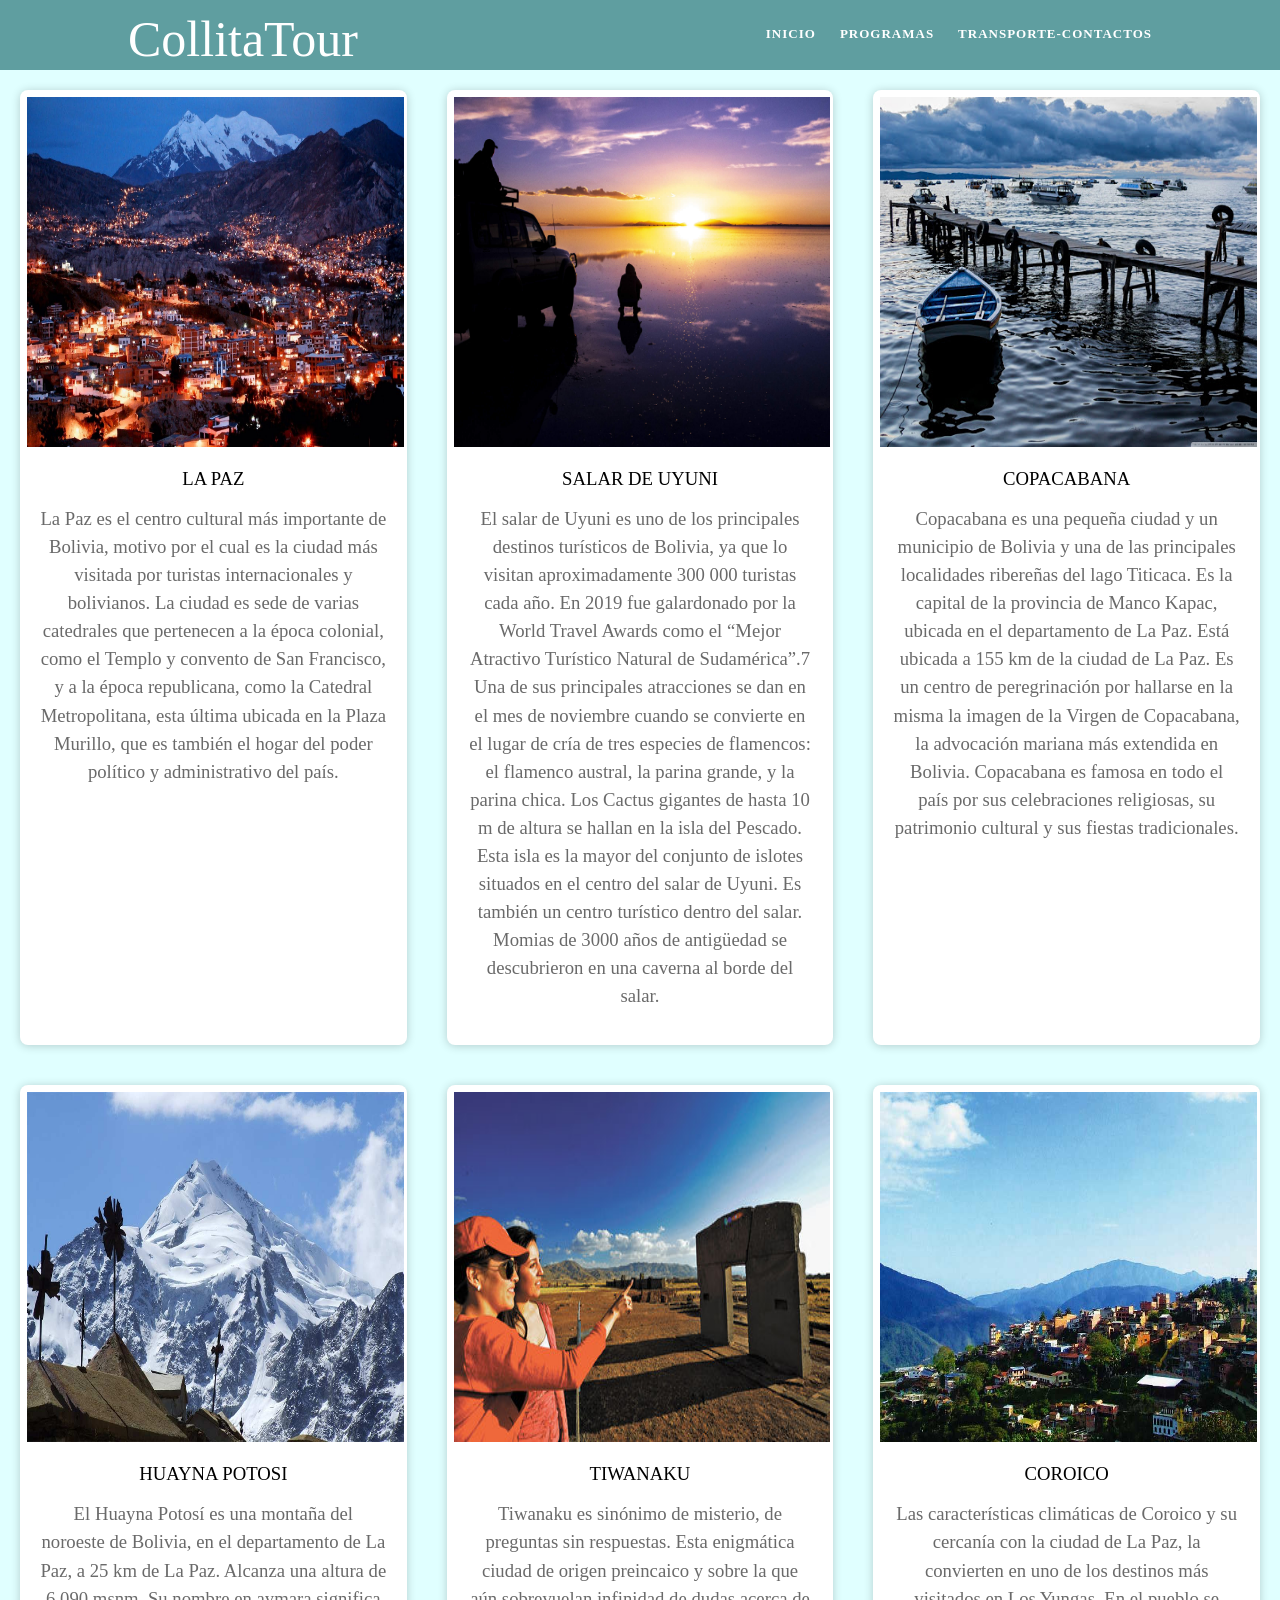
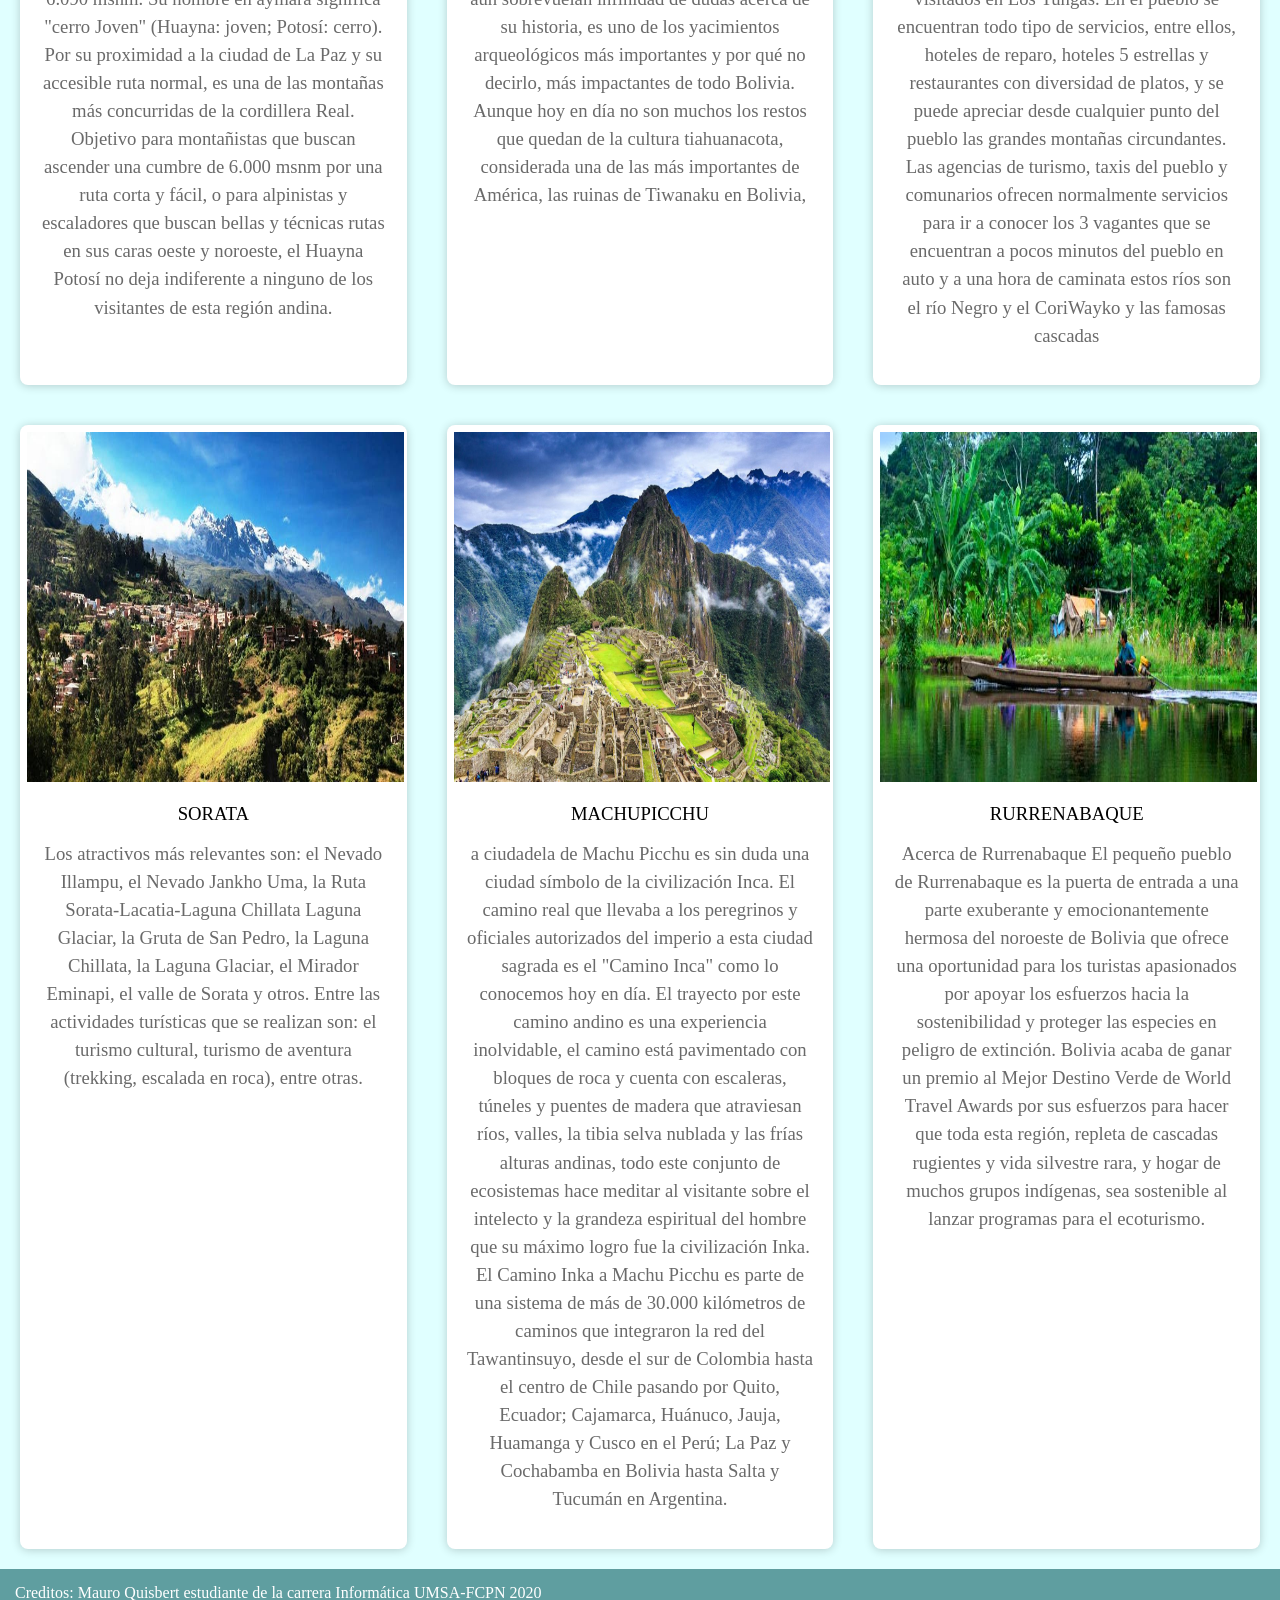
<file: Idustria de turismo/index.html>
<!DOCTYPE html>
<html>
<head>
<meta charset="UTF-8"/>
<meta name="viewport" content="width=device-width, initial-scale=1.0"/>
<link rel="stylesheet" type="text/css" href="css/es1.css"/>
<title>CollitaTour</title>
</head>
<body>
<header >
	<div class="menu">
		<div class="logo">		
			<p><a href="index.html">CollitaTour</a></p>
		</div>
		<nav>
			<ul>
				<li><a href="index.html">inicio</a></li>
				<li><a href="ser.html">programas</a></li>
				<li><a href="tra.html">transporte-contactos</a></li>
			</ul>
		</nav>
	</div>
</header>
<section>
	<div class="cont1">
		<div class="card">
			<figure>
				<img src="index/img/lapaz.jpg">
			</figure>
			<div class="contenido">
				<h3>LA PAZ<h3>
				<p>La Paz es el centro cultural más importante de Bolivia, motivo por el cual es la ciudad más visitada por turistas internacionales y bolivianos. La ciudad es sede de varias catedrales que pertenecen a la época colonial, como el Templo y convento de San Francisco, y a la época republicana, como la Catedral Metropolitana, esta última ubicada en la Plaza Murillo, que es también el hogar del poder político y administrativo del país.</p>
			</div>
		</div>
		<div class="card">
			<figure>
				<img src="index/img/uyuni.jpg">
			</figure>
			<div class="contenido">
				<h3>SALAR DE UYUNI<h3>
				<p>El salar de Uyuni es uno de los principales destinos turísticos de Bolivia, ya que lo visitan aproximadamente 300 000 turistas cada año. En 2019 fue galardonado por la World Travel Awards como el “Mejor Atractivo Turístico Natural de Sudamérica”.7​ Una de sus principales atracciones se dan en el mes de noviembre cuando se convierte en el lugar de cría de tres especies de flamencos: el flamenco austral, la parina grande, y la parina chica. Los Cactus gigantes de hasta 10 m de altura se hallan en la isla del Pescado. Esta isla es la mayor del conjunto de islotes situados en el centro del salar de Uyuni. Es también un centro turístico dentro del salar. Momias de 3000 años de antigüedad se descubrieron en una caverna al borde del salar.</p>
			</div>
		</div>
		<div class="card">
			<figure>
				<img src="index/img/copa.jpg">
			</figure>
			<div class="contenido">
				<h3>COPACABANA<h3>
				<p>Copacabana es una pequeña ciudad y un municipio de Bolivia y una de las principales localidades ribereñas del lago Titicaca. Es la capital de la provincia de Manco Kapac, ubicada en el departamento de La Paz. Está ubicada a 155 km de la ciudad de La Paz. Es un centro de peregrinación por hallarse en la misma la imagen de la Virgen de Copacabana, la advocación mariana más extendida en Bolivia. Copacabana es famosa en todo el país por sus celebraciones religiosas, su patrimonio cultural y sus fiestas tradicionales.</p>
			</div>
		</div>
	</div>
<div class="cont2">
		<div class="card">
			<figure>
				<img src="index/img/huay.jpg">
			</figure>
			<div class="contenido">
				<h3>HUAYNA POTOSI<h3>
				<p>El Huayna Potosí es una montaña del noroeste de Bolivia, en el departamento de La Paz, a 25 km de La Paz. Alcanza una altura de 6.090 msnm. Su nombre en aymara significa "cerro Joven" (Huayna: joven; Potosí: cerro). Por su proximidad a la ciudad de La Paz y su accesible ruta normal, es una de las montañas más concurridas de la cordillera Real. Objetivo para montañistas que buscan ascender una cumbre de 6.000 msnm por una ruta corta y fácil, o para alpinistas y escaladores que buscan bellas y técnicas rutas en sus caras oeste y noroeste, el Huayna Potosí no deja indiferente a ninguno de los visitantes de esta región andina.</p>
			</div>
		</div>
		<div class="card">
			<figure>
				<img src="index/img/tiwa.jpg">
			</figure>
			<div class="contenido">
				<h3>TIWANAKU<h3>
				<p>Tiwanaku es sinónimo de misterio, de preguntas sin respuestas. Esta enigmática ciudad de origen preincaico y sobre la que aún sobrevuelan infinidad de dudas acerca de su historia, es uno de los yacimientos arqueológicos más importantes y por qué no decirlo, más impactantes de todo Bolivia.
					Aunque hoy en día no son muchos los restos que quedan de la cultura tiahuanacota, considerada una de las más importantes de América, las ruinas de Tiwanaku en Bolivia,</p>
			</div>
		</div>
		<div class="card">
			<figure>
				<img src="index/img/coro.jpg">
			</figure>
			<div class="contenido">
				<h3>COROICO<h3>
				<p>Las características climáticas de Coroico y su cercanía con la ciudad de La Paz, la convierten en uno de los destinos más visitados en Los Yungas. En el pueblo se encuentran todo tipo de servicios, entre ellos, hoteles de reparo, hoteles 5 estrellas y restaurantes con diversidad de platos, y se puede apreciar desde cualquier punto del pueblo las grandes montañas circundantes. Las agencias de turismo, taxis del pueblo y comunarios ofrecen normalmente servicios para ir a conocer los 3 vagantes que se encuentran a pocos minutos del pueblo en auto y a una hora de caminata estos ríos son el río Negro y el CoriWayko y las famosas cascadas</p>
			</div>
		</div>
</div>
<div class="cont3">
		<div class="card">
			<figure>
				<img src="index/img/sora.jpg">
			</figure>
			<div class="contenido">
				<h3>SORATA<h3>
				<p>Los atractivos más relevantes  son: el Nevado Illampu, el Nevado Jankho Uma, la Ruta Sorata-Lacatia-Laguna Chillata Laguna Glaciar, la Gruta de San Pedro, la Laguna Chillata, la Laguna Glaciar, el Mirador Eminapi, el valle de Sorata y otros. Entre las actividades turísticas que se realizan son: el turismo cultural, turismo de aventura (trekking, escalada en roca), entre otras. </p>
			</div>
		</div>
		<div class="card">
			<figure>
				<img src="index/img/machu.jpg">
			</figure>
			<div class="contenido">
				<h3>MACHUPICCHU<h3>
				<p>a ciudadela de Machu Picchu es sin duda una ciudad símbolo de la civilización Inca. El camino real que llevaba a los peregrinos y oficiales autorizados del imperio a esta ciudad sagrada es el "Camino Inca" como lo conocemos hoy en día.
El trayecto por este camino andino es una experiencia inolvidable, el camino está pavimentado con bloques de roca y cuenta con escaleras, túneles y puentes de madera que atraviesan ríos, valles, la tibia selva nublada y las frías alturas andinas, todo este conjunto de ecosistemas hace meditar al visitante sobre el intelecto y la grandeza espiritual del hombre que su máximo logro fue la civilización Inka.
El Camino Inka a Machu Picchu es parte de una sistema de más de 30.000 kilómetros de caminos que integraron la red del Tawantinsuyo, desde el sur de Colombia hasta el centro de Chile pasando por Quito, Ecuador; Cajamarca, Huánuco, Jauja, Huamanga y Cusco en el Perú; La Paz y Cochabamba en Bolivia hasta Salta y Tucumán en Argentina.</p>
			</div>
		</div>
		<div class="card">
			<figure>
				<img src="index/img/rurre.jpg">
			</figure>
			<div class="contenido">
				<h3>RURRENABAQUE<h3>
				<p>Acerca de Rurrenabaque
El pequeño pueblo de Rurrenabaque es la puerta de entrada a una parte exuberante y emocionantemente hermosa del noroeste de Bolivia que ofrece una oportunidad para los turistas apasionados por apoyar los esfuerzos hacia la sostenibilidad y proteger las especies en peligro de extinción.

Bolivia acaba de ganar un premio al Mejor Destino Verde de World Travel Awards por sus esfuerzos para hacer que toda esta región, repleta de cascadas rugientes y vida silvestre rara, y hogar de muchos grupos indígenas, sea sostenible al lanzar programas para el ecoturismo.</p>
			</div>
		</div>
</div>
</section>
<footer>
	<div class="pie">
		<p>Creditos: Mauro Quisbert estudiante de la carrera Informática UMSA-FCPN 2020</p>
	</div>
</footer>
</body>
</html>
</file>
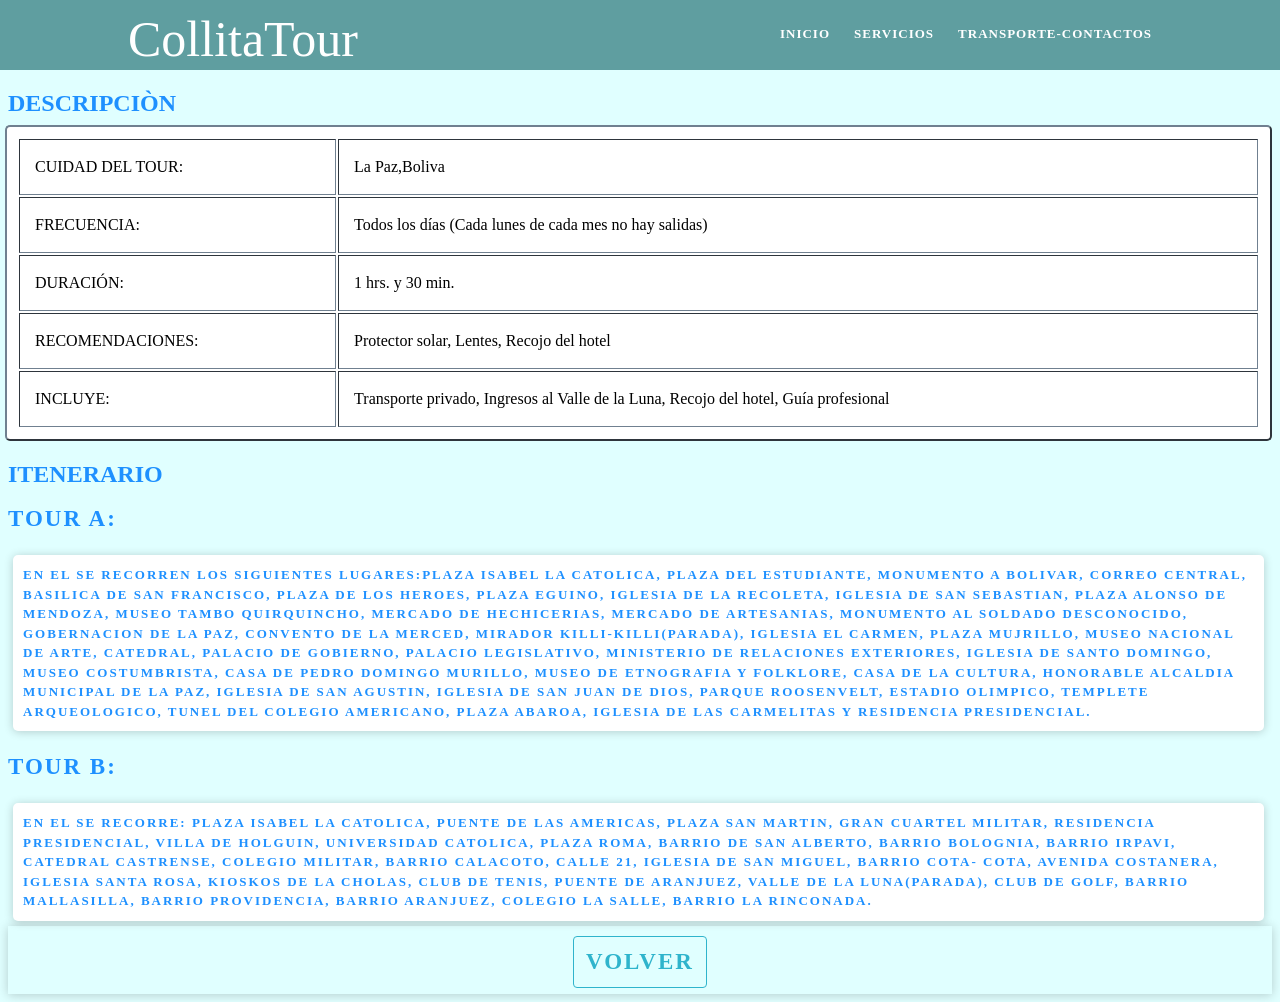
<file: Idustria de turismo/d1.html>
<!DOCTYPE html>
<html>
<head>
<meta charset="UTF-8"/>
<meta name="viewport" content="width=device-width, initial-scale=1.0"/>
<link rel="stylesheet" type="text/css" href="css/es4.css"/>
</head>
<body>
<header >
	<div class="menu">
		<div class="logo">		
			<p><a href="index.html">CollitaTour</a></p>
		</div>
		<nav>
			<ul>
				<li><a href="index.html">inicio</a></li>
				<li><a href="ser.html">servicios</a></li>
				<li><a href="tra.html">transporte-contactos</a></li>
			</ul>
		</nav>
	</div>
</header>
<section>
<div>
<h1>DESCRIPCIÒN</h1>
<table border="2px">
<tr>
<td>CUIDAD DEL TOUR: </td><td> La Paz,Boliva</td></tr>
<tr><td>FRECUENCIA: </td><td> Todos los días (Cada lunes de cada mes no hay salidas)</td></tr>
<tr><td>DURACIÓN: </td><td> 1 hrs. y 30 min.</td></tr>
<tr><td>RECOMENDACIONES: </td><td> Protector solar, Lentes, Recojo del hotel</td></tr>
<tr><td>INCLUYE: </td><td> Transporte privado, Ingresos al Valle de la Luna, Recojo del hotel, Guía profesional</td></tr>
</table>
<h1>ITENERARIO</h1>
<h3>Tour A:<h3>
<p>En el se recorren los siguientes lugares:Plaza Isabel la Catolica, plaza del Estudiante, monumento a Bolivar, correo Central, Basilica de San Francisco, plaza de los Heroes, plaza Eguino, iglesia de la Recoleta, iglesia de San Sebastian, plaza Alonso de Mendoza, museo Tambo Quirquincho, mercado de Hechicerias, mercado de Artesanias, monumento al Soldado Desconocido, Gobernacion de La Paz, convento de La Merced, mirador Killi-Killi(parada), iglesia El Carmen, Plaza Mujrillo, museo Nacional de Arte, Catedral, Palacio de Gobierno, Palacio Legislativo, Ministerio de Relaciones Exteriores, iglesia de Santo Domingo, museo Costumbrista, Casa de Pedro Domingo Murillo, museo de Etnografia y Folklore, Casa de la Cultura, Honorable Alcaldia Municipal de La Paz, iglesia de San Agustin, iglesia de San Juan de Dios, parque Roosenvelt, Estadio Olimpico, Templete Arqueologico, tunel del Colegio Americano, plaza Abaroa, iglesia de las Carmelitas y Residencia Presidencial.</p>
<h3>Tour B:<h3>
<p>En el se recorre: plaza Isabel la Catolica, puente de las Americas, plaza San Martin, Gran Cuartel Militar, Residencia Presidencial, Villa de Holguin, Universidad Catolica, plaza Roma, barrio de San Alberto, barrio Bolognia, barrio Irpavi, Catedral Castrense, Colegio Militar, barrio Calacoto, calle 21, iglesia de San Miguel, barrio Cota- Cota, avenida Costanera, iglesia Santa Rosa, kioskos de la Cholas, club de Tenis, puente de Aranjuez, valle de la Luna(parada), club de Golf, barrio Mallasilla, barrio Providencia, barrio Aranjuez, colegio La Salle, barrio la Rinconada.</p>
<div class="cax">
<a href="ser.html">volver</a>
</div>
</section>
<body>
</html>
</file>
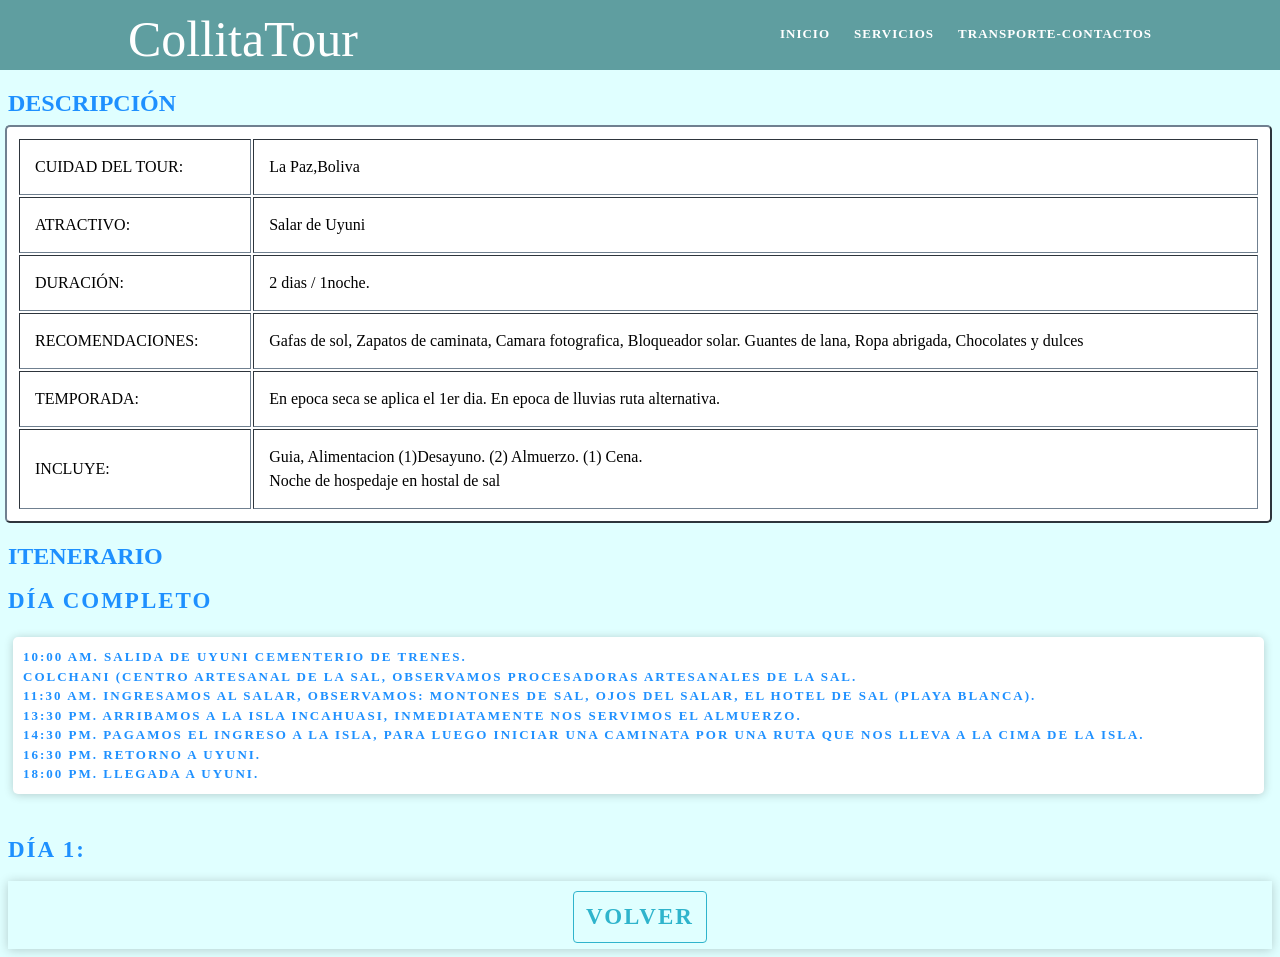
<file: Idustria de turismo/d2.html>
<!DOCTYPE html>
<html>
<head>
<meta charset="UTF-8"/>
<meta name="viewport" content="width=device-width, initial-scale=1.0"/>
<link rel="stylesheet" type="text/css" href="css/es4.css"/>
</head>
<body>
<header >
	<div class="menu">
		<div class="logo">		
			<p><a href="index.html">CollitaTour</a></p>
		</div>
		<nav>
			<ul>
				<li><a href="index.html">inicio</a></li>
				<li><a href="ser.html">servicios</a></li>
				<li><a href="tra.html">transporte-contactos</a></li>
			</ul>
		</nav>
	</div>
</header>
<section>
<div>
<h1>DESCRIPCIÓN</h1>
<table border="2px">
<tr>
<td>CUIDAD DEL TOUR: </td><td> La Paz,Boliva</td></tr>
<tr><td>ATRACTIVO: </td><td> Salar de Uyuni</td></tr>
<tr><td>DURACIÓN: </td><td> 2 dias / 1noche.</td></tr>
<tr><td>RECOMENDACIONES: </td><td> Gafas de sol,
Zapatos de caminata,	Camara fotografica,	Bloqueador solar.
Guantes de lana,	Ropa abrigada,	Chocolates y dulces</td></tr>
<tr><td>TEMPORADA:</td><td>En epoca seca se aplica el 1er dia.
En epoca de lluvias ruta alternativa.</td></tr>
<tr><td>INCLUYE: </td><td>Guia, Alimentacion
(1)Desayuno.	(2) Almuerzo.	(1) Cena.<br>
Noche de hospedaje en hostal de sal</td></tr>
</table>
<h1>ITENERARIO</h1>
<h3>Día completo<h3>
<p>10:00 am. Salida de Uyuni
Cementerio de trenes.<br>
Colchani (centro artesanal de la sal, observamos procesadoras artesanales de la sal.<br>
11:30 am. Ingresamos al salar, observamos: montones de sal, ojos del salar, el hotel de sal (Playa Blanca).<br>
13:30 pm. Arribamos a la isla Incahuasi, inmediatamente nos servimos el almuerzo.<br>
14:30 pm. Pagamos el ingreso a la isla, para luego iniciar una caminata por una ruta que nos lleva a la cima de la isla.<br>
16:30 pm. Retorno a Uyuni.<br>
18:00 pm. Llegada a Uyuni.</p>
<h1></h1>
<h3>Día 1:<h3>
<div class="cax">
<a href="ser.html">volver</a>
</div>
</section>
<body>
</html>
</file>
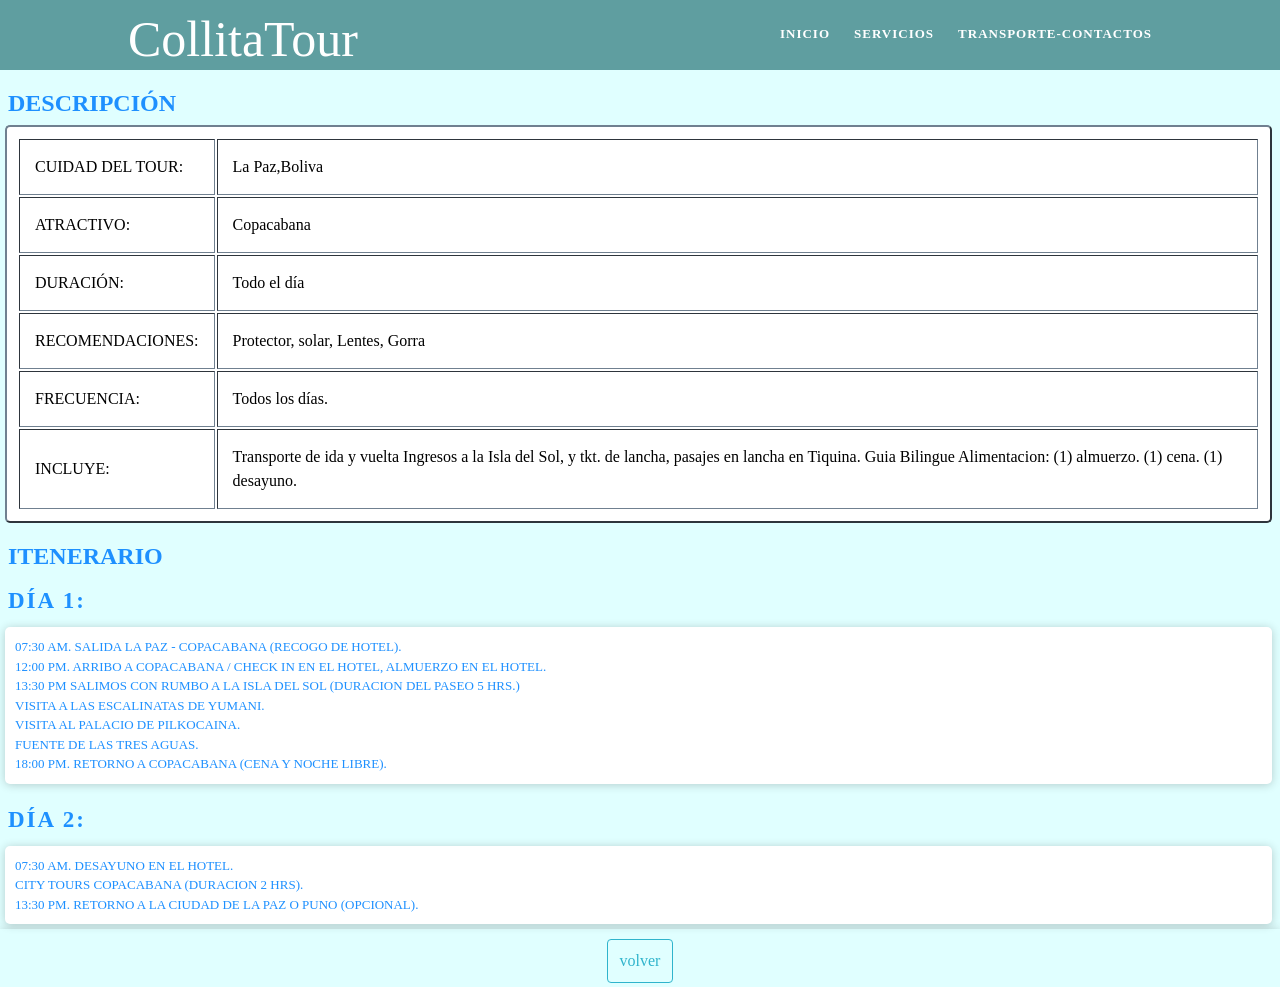
<file: Idustria de turismo/d3.html>
<!DOCTYPE html>
<html>
<head>
<meta charset="UTF-8"/>
<meta name="viewport" content="width=device-width, initial-scale=1.0"/>
<link rel="stylesheet" type="text/css" href="css/es4.css"/>
</head>
<body>
<header >
	<div class="menu">
		<div class="logo">		
			<p><a href="index.html">CollitaTour</a></p>
		</div>
		<nav>
			<ul>
				<li><a href="index.html">inicio</a></li>
				<li><a href="ser.html">servicios</a></li>
				<li><a href="tra.html">transporte-contactos</a></li>
			</ul>
		</nav>
	</div>
</header>
<section>
<div>
<h1>DESCRIPCIÓN</h1>
<table border="2px">
<tr>
<td>CUIDAD DEL TOUR: </td><td> La Paz,Boliva</td></tr>
<tr><td>ATRACTIVO: </td><td>Copacabana </td></tr>
<tr><td>DURACIÓN: </td><td> Todo el día</td></tr>
<tr><td>RECOMENDACIONES: </td><td>Protector, solar,	Lentes, Gorra </td></tr>
<tr><td>FRECUENCIA:</td><td>Todos los días.</td></tr>
<tr><td>INCLUYE: </td><td>
Transporte de ida y vuelta	Ingresos a la Isla del Sol, y tkt. de lancha, pasajes en lancha en Tiquina.
Guia Bilingue	Alimentacion: (1) almuerzo. (1) cena. (1) desayuno.</td></tr>
</table>
<h1>ITENERARIO</h1>
<h3>Día 1:</h3>
<p>07:30 am. Salida La Paz - Copacabana (recogo de hotel).<br>
12:00 pm. Arribo a Copacabana / check in en el hotel, almuerzo en el hotel.<br>
13:30 pm Salimos con rumbo a la Isla del Sol (duracion del paseo 5 hrs.)<br>
Visita a las escalinatas de Yumani.<br>
Visita al palacio de Pilkocaina.<br>
Fuente de las tres aguas.<br>
18:00 pm. Retorno a Copacabana (cena y noche libre).</p>
<h3>Día 2:</h3>
<p>07:30 am. Desayuno en el hotel.<br>
City Tours Copacabana (duracion 2 hrs).<br>
13:30 pm. Retorno a la ciudad de La Paz o Puno (opcional).</p>
<div class="cax">
<a href="ser.html">volver</a>
</div>
</section>
<body>
</html>
</file>
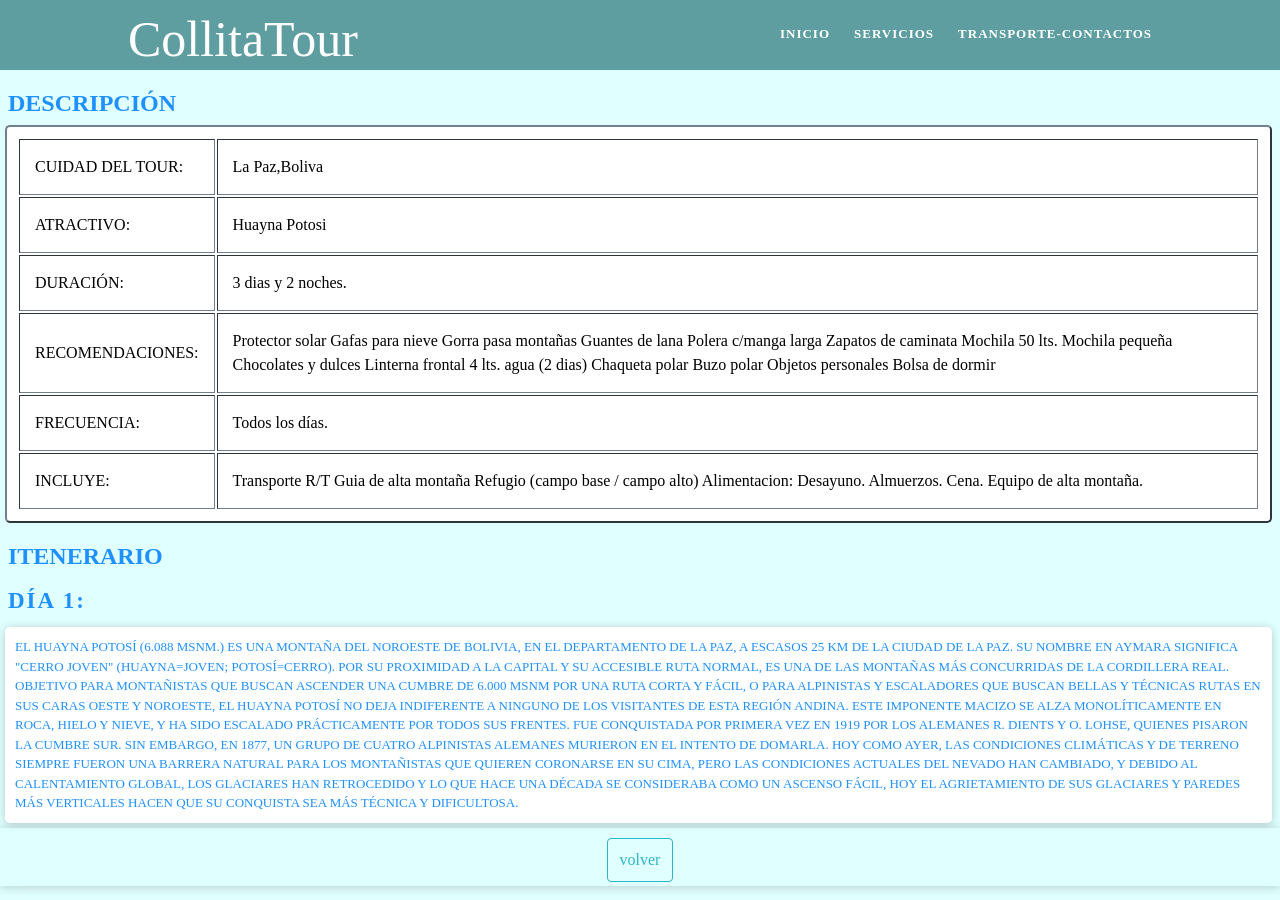
<file: Idustria de turismo/d4.html>
<!DOCTYPE html>
<html>
<head>
<meta charset="UTF-8"/>
<meta name="viewport" content="width=device-width, initial-scale=1.0"/>
<link rel="stylesheet" type="text/css" href="css/es4.css"/>
</head>
<body>
<header >
	<div class="menu">
		<div class="logo">		
			<p><a href="index.html">CollitaTour</a></p>
		</div>
		<nav>
			<ul>
				<li><a href="index.html">inicio</a></li>
				<li><a href="ser.html">servicios</a></li>
				<li><a href="tra.html">transporte-contactos</a></li>
			</ul>
		</nav>
	</div>
</header>
<section>
<div>
<h1>DESCRIPCIÓN</h1>
<table border="2px">
<tr>
<td>CUIDAD DEL TOUR: </td><td> La Paz,Boliva</td></tr>
<tr><td>ATRACTIVO: </td><td>Huayna Potosi </td></tr>
<tr><td>DURACIÓN: </td><td> 3 dias y 2 noches.</td></tr>
<tr><td>RECOMENDACIONES: </td><td>
Protector solar	Gafas para nieve	Gorra pasa montañas
Guantes de lana	Polera c/manga larga	Zapatos de caminata
Mochila 50 lts.	Mochila pequeña	Chocolates y dulces
Linterna frontal	4 lts. agua (2 dias)	Chaqueta polar
Buzo polar	Objetos personales	Bolsa de dormir</td></tr>
<tr><td>FRECUENCIA:</td><td>Todos los días.</td></tr>
<tr><td>INCLUYE: </td><td>Transporte R/T	Guia de alta montaña
Refugio (campo base / campo alto)	Alimentacion: Desayuno. Almuerzos. Cena.
Equipo de alta montaña.</td></tr>
</table>
<h1>ITENERARIO</h1>
<h3>Día 1:</h3>
<p>El Huayna Potosí (6.088 msnm.) es una montaña del noroeste de Bolivia, en el departamento de La Paz, a escasos 25 km de la ciudad de La Paz.

Su nombre en aymara significa "cerro Joven" (huayna=joven; potosí=cerro). Por su proximidad a la capital y su accesible ruta normal, es una de las Montañas más concurridas de la cordillera Real. Objetivo para montañistas que buscan ascender una cumbre de 6.000 msnm por una ruta corta y fácil, o para alpinistas y escaladores que buscan bellas y técnicas rutas en sus caras oeste y noroeste, el Huayna Potosí no deja indiferente a ninguno de los visitantes de esta región andina.

Este imponente macizo se alza monolíticamente en roca, hielo y nieve, y ha sido escalado prácticamente por todos sus frentes. Fue conquistada por primera vez en 1919 por los alemanes R. Dients y O. Lohse, quienes pisaron la cumbre Sur. Sin embargo, en 1877, un grupo de cuatro alpinistas alemanes murieron en el intento de domarla. Hoy como ayer, las condiciones climáticas y de terreno siempre fueron una barrera natural para los montañistas que quieren coronarse en su cima, pero las condiciones actuales del nevado han cambiado, y debido al calentamiento global, los glaciares han retrocedido y lo que hace una década se consideraba como un ascenso fácil, hoy el agrietamiento de sus glaciares y paredes más verticales hacen que su conquista sea más técnica y dificultosa.</p>
<div class="cax">
<a href="ser.html">volver</a>
</div>
</section>
<body>
</html>
</file>
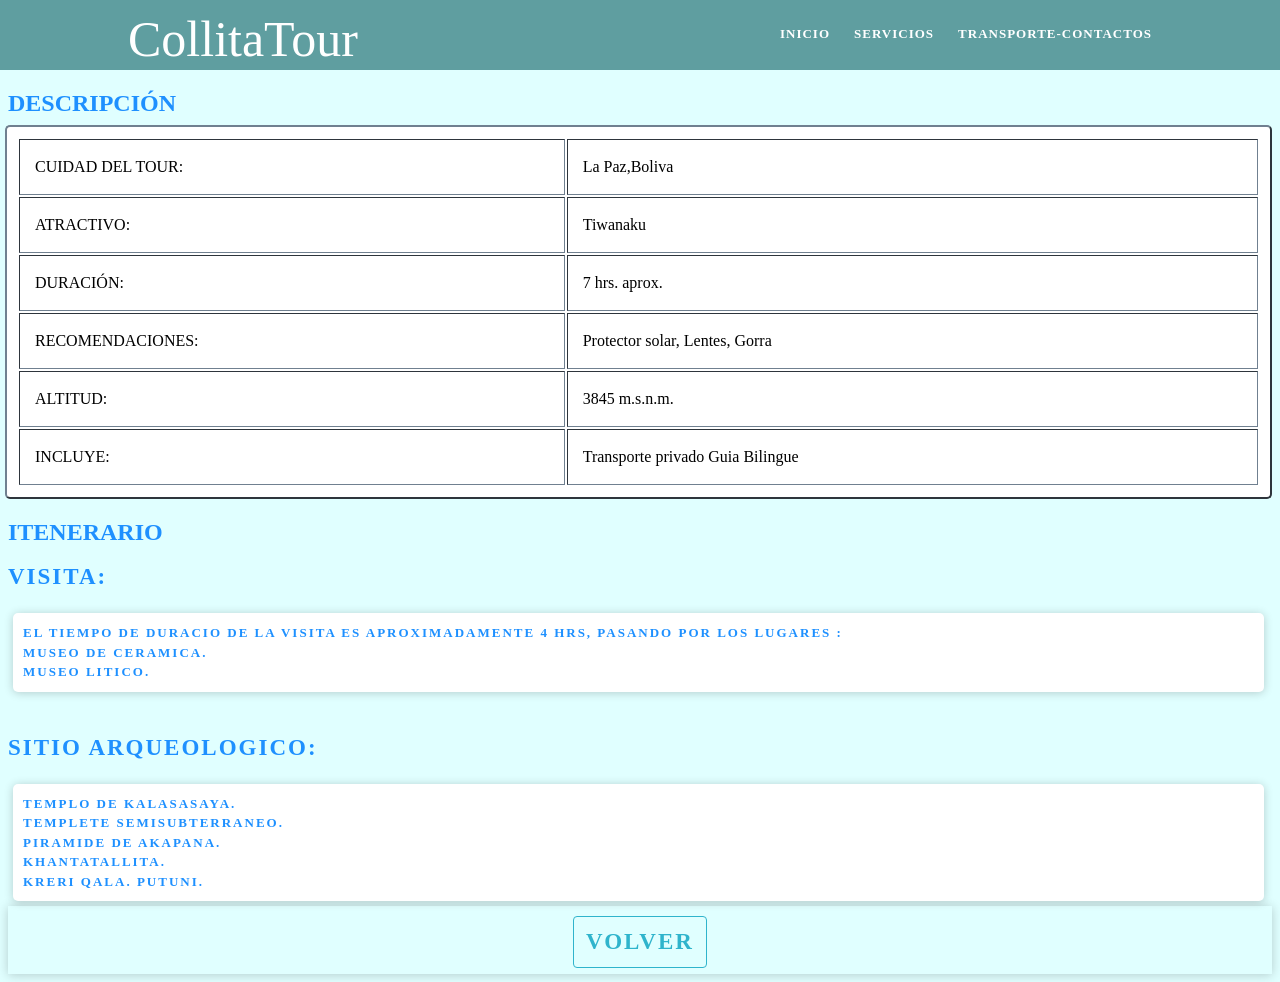
<file: Idustria de turismo/d5.html>
<!DOCTYPE html>
<html>
<head>
<meta charset="UTF-8"/>
<meta name="viewport" content="width=device-width, initial-scale=1.0"/>
<link rel="stylesheet" type="text/css" href="css/es4.css"/>
</head>
<body>
<header >
	<div class="menu">
		<div class="logo">		
			<p><a href="index.html">CollitaTour</a></p>
		</div>
		<nav>
			<ul>
				<li><a href="index.html">inicio</a></li>
				<li><a href="ser.html">servicios</a></li>
				<li><a href="tra.html">transporte-contactos</a></li>
			</ul>
		</nav>
	</div>
</header>
<section>
<div>
<h1>DESCRIPCIÓN</h1>
<table border="2px">
<tr>
<td>CUIDAD DEL TOUR: </td><td> La Paz,Boliva</td></tr>
<tr><td>ATRACTIVO: </td><td> Tiwanaku</td></tr>
<tr><td>DURACIÓN: </td><td> 7 hrs. aprox.</td></tr>
<tr><td>RECOMENDACIONES: </td><td> Protector solar,	Lentes, Gorra</td></tr>
<tr><td>ALTITUD:</td><td>3845 m.s.n.m.</td></tr>
<tr><td>INCLUYE: </td><td>Transporte privado
Guia Bilingue</td></tr>
</table>
<h1>ITENERARIO</h1>
<h3>Visita:<h3>
<p>El tiempo de duracio de la visita es aproximadamente 4 hrs, pasando por los lugares :<br>
Museo de Ceramica.<br>
Museo Litico.</p>
<h1></h1>
<h3>Sitio arqueologico:<h3>
<p> Templo de Kalasasaya.<br>
Templete Semisubterraneo.<br>
Piramide de Akapana.<br>
Khantatallita.<br>
Kreri Qala.
Putuni.</p>
<div class="cax">
<a href="ser.html">volver</a>
</div>
</section>
<body>
</html>
</file>
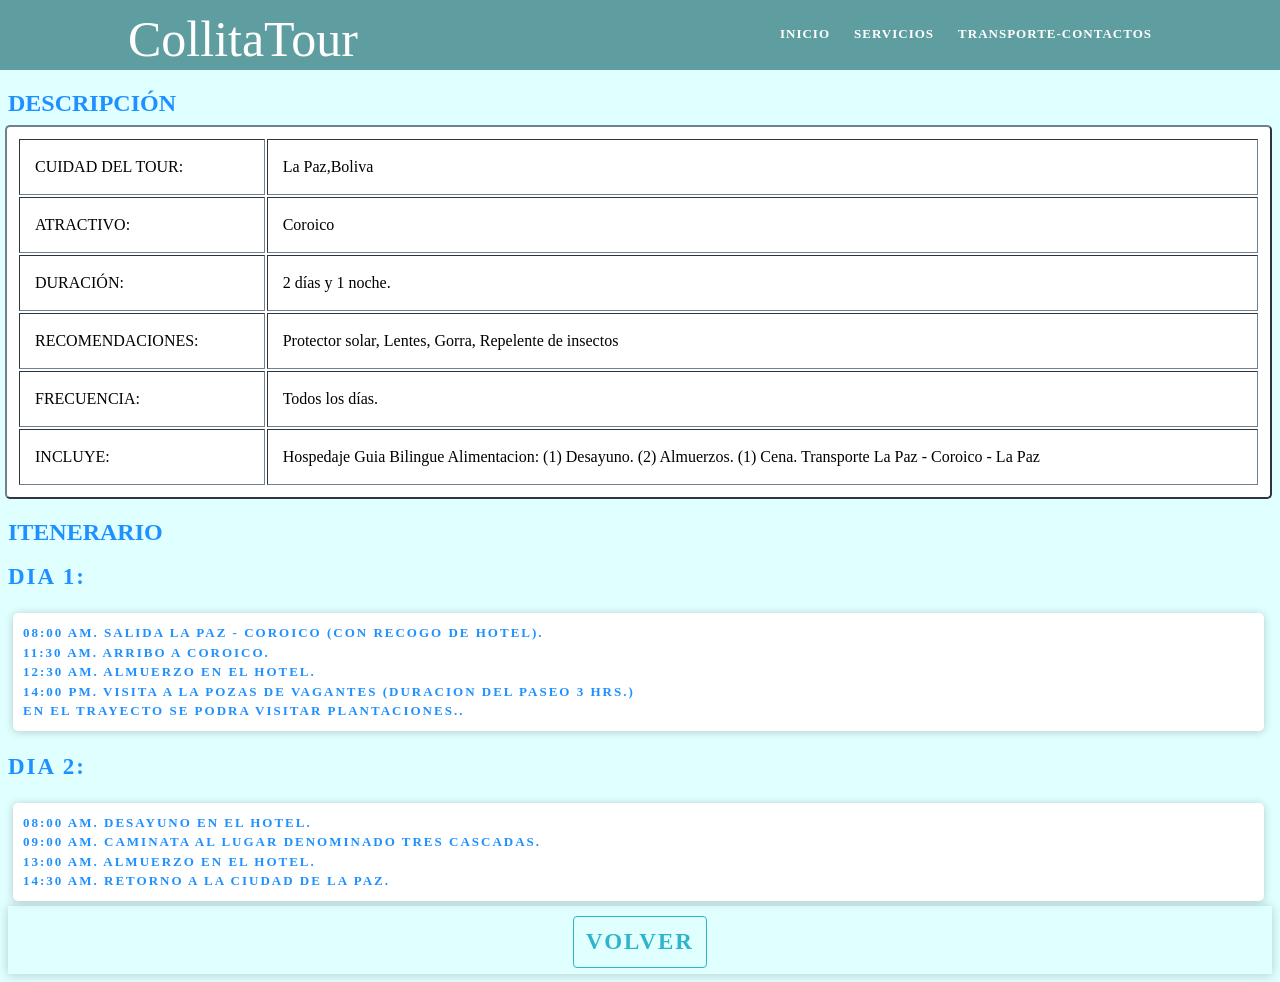
<file: Idustria de turismo/d6.html>
<!DOCTYPE html>
<html>
<head>
<meta charset="UTF-8"/>
<meta name="viewport" content="width=device-width, initial-scale=1.0"/>
<link rel="stylesheet" type="text/css" href="css/es4.css"/>
</head>
<body>
<header >
	<div class="menu">
		<div class="logo">		
			<p><a href="index.html">CollitaTour</a></p>
		</div>
		<nav>
			<ul>
				<li><a href="index.html">inicio</a></li>
				<li><a href="ser.html">servicios</a></li>
				<li><a href="tra.html">transporte-contactos</a></li>
			</ul>
		</nav>
	</div>
</header>
<section>
<div>
<h1>DESCRIPCIÓN</h1>
<table border="2px">
<tr>
<td>CUIDAD DEL TOUR: </td><td> La Paz,Boliva</td></tr>
<tr><td>ATRACTIVO: </td><td> Coroico</td></tr>
<tr><td>DURACIÓN: </td><td> 2 días y 1 noche.</td></tr>
<tr><td>RECOMENDACIONES: </td><td> Protector solar,	Lentes, Gorra,	Repelente de insectos</td></tr>
<tr><td>FRECUENCIA:</td><td>Todos los días.</td></tr>
<tr><td>INCLUYE: </td><td>Hospedaje	Guia Bilingue
Alimentacion: (1) Desayuno. (2) Almuerzos. (1) Cena.	Transporte La Paz - Coroico - La Paz</td></tr>
</table>
<h1>ITENERARIO</h1>
<h3>DIA 1:<h3>
<p>08:00 am. Salida La Paz - Coroico (con recogo de hotel).<br>
11:30 am. arribo a Coroico.<br>
12:30 am. almuerzo en el hotel.<br>
14:00 pm. Visita a la pozas de Vagantes (duracion del paseo 3 hrs.)<br>
En el trayecto se podra visitar plantaciones..</p>
<h3>DIA 2:<h3>
<p>08:00 am. Desayuno en el hotel.<br>
09:00 am. Caminata al lugar denominado tres cascadas.<br>
13:00 am. Almuerzo en el hotel.<br>
14:30 am. retorno a la ciudad de La Paz. </p>
<div class="cax">
<a href="ser.html">volver</a>
</div>
</section>
<body>
</html>
</file>
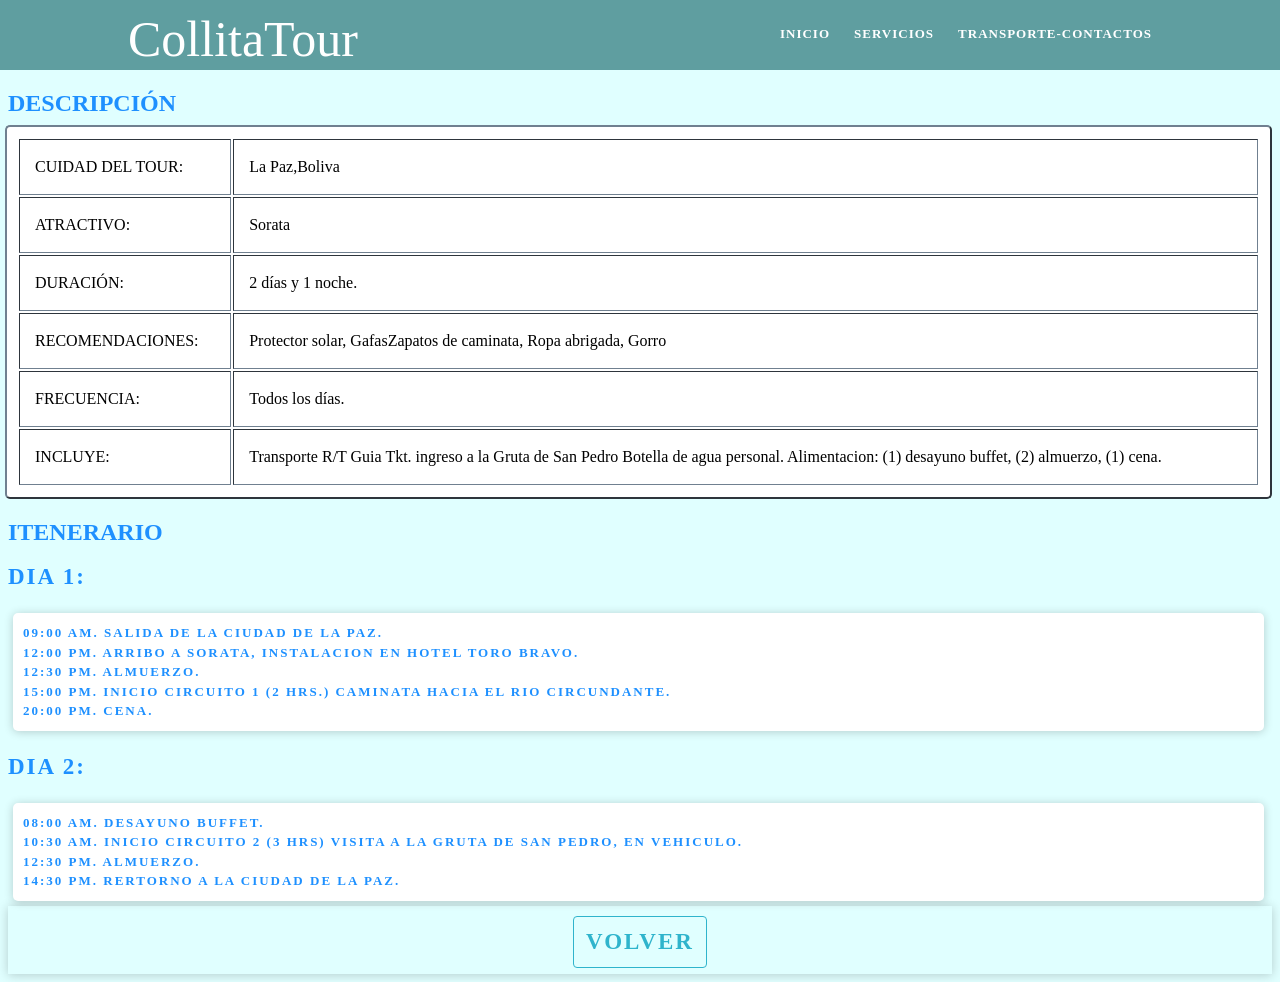
<file: Idustria de turismo/d7.html>
<!DOCTYPE html>
<html>
<head>
<meta charset="UTF-8"/>
<meta name="viewport" content="width=device-width, initial-scale=1.0"/>
<link rel="stylesheet" type="text/css" href="css/es4.css"/>
</head>
<body>
<header >
	<div class="menu">
		<div class="logo">		
			<p><a href="index.html">CollitaTour</a></p>
		</div>
		<nav>
			<ul>
				<li><a href="index.html">inicio</a></li>
				<li><a href="ser.html">servicios</a></li>
				<li><a href="tra.html">transporte-contactos</a></li>
			</ul>
		</nav>
	</div>
</header>
<section>
<div>
<h1>DESCRIPCIÓN</h1>
<table border="2px">
<tr>
<td>CUIDAD DEL TOUR: </td><td> La Paz,Boliva</td></tr>
<tr><td>ATRACTIVO: </td><td> Sorata</td></tr>
<tr><td>DURACIÓN: </td><td> 2 días y 1 noche.</td></tr>
<tr><td>RECOMENDACIONES: </td><td>Protector solar,	GafasZapatos de caminata,	Ropa abrigada, Gorro</td></tr>
<tr><td>FRECUENCIA:</td><td>Todos los días.</td></tr>
<tr><td>INCLUYE: </td><td>Transporte R/T	Guia
Tkt. ingreso a la Gruta de San Pedro	Botella de agua personal.
Alimentacion: (1) desayuno buffet, (2) almuerzo, (1) cena.</td></tr>
</table>
<h1>ITENERARIO</h1>
<h3>DIA 1:<h3>
<p>09:00 am. Salida de la ciudad de La Paz.<br>
12:00 pm. Arribo a Sorata, instalacion en hotel Toro Bravo.<br>
12:30 pm. Almuerzo.<br>
15:00 pm. Inicio circuito 1 (2 hrs.) Caminata hacia el rio circundante.<br>
20:00 pm. Cena.</p>
<h3>DIA 2:<h3>
<p>08:00 am. Desayuno buffet.<br>
10:30 am. Inicio circuito 2 (3 hrs) visita a la gruta de San Pedro, en vehiculo.<br>
12:30 pm. Almuerzo.<br>
14:30 pm. Rertorno a la ciudad de La Paz.</p>
<div class="cax">
<a href="ser.html">volver</a>
</div>
</section>
<body>
</html>
</file>
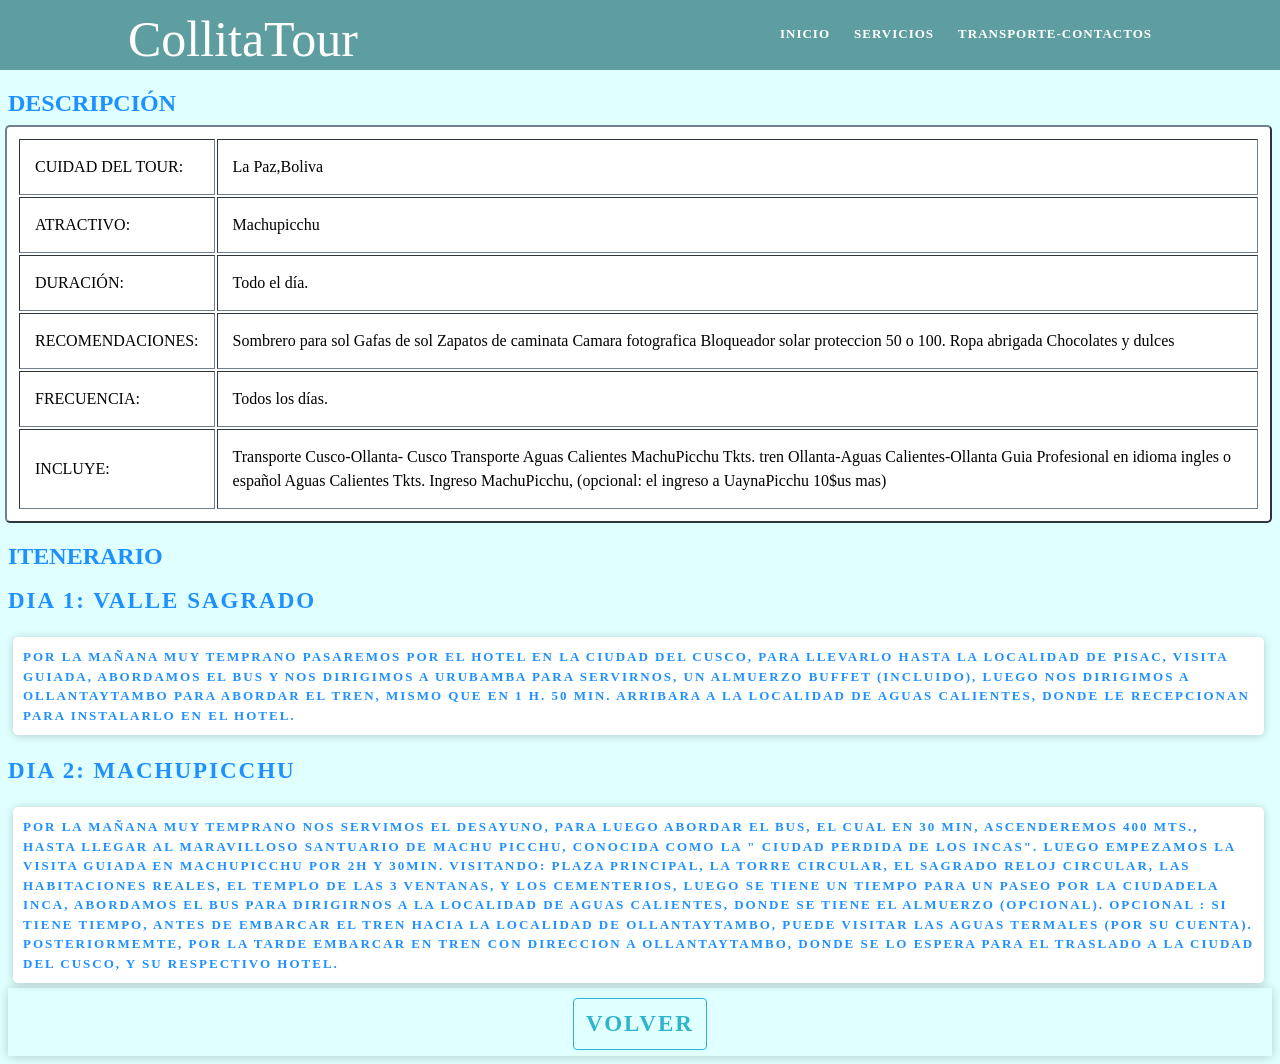
<file: Idustria de turismo/d8.html>
<!DOCTYPE html>
<html>
<head>
<meta charset="UTF-8"/>
<meta name="viewport" content="width=device-width, initial-scale=1.0"/>
<link rel="stylesheet" type="text/css" href="css/es4.css"/>
</head>
<body>
<header >
	<div class="menu">
		<div class="logo">		
			<p><a href="index.html">CollitaTour</a></p>
		</div>
		<nav>
			<ul>
				<li><a href="index.html">inicio</a></li>
				<li><a href="ser.html">servicios</a></li>
				<li><a href="tra.html">transporte-contactos</a></li>
			</ul>
		</nav>
	</div>
</header>
<section>
<div>
<h1>DESCRIPCIÓN</h1>
<table border="2px">
<tr>
<td>CUIDAD DEL TOUR: </td><td> La Paz,Boliva</td></tr>
<tr><td>ATRACTIVO: </td><td>Machupicchu</td></tr>
<tr><td>DURACIÓN: </td><td> Todo el día.</td></tr>
<tr><td>RECOMENDACIONES: </td><td> Sombrero para sol	Gafas de sol
Zapatos de caminata	Camara fotografica
Bloqueador solar proteccion 50 o 100.	Ropa abrigada
Chocolates y dulces</td></tr>
<tr><td>FRECUENCIA:</td><td>Todos los días.</td></tr>
<tr><td>INCLUYE: </td><td>Transporte Cusco-Ollanta- Cusco	Transporte Aguas Calientes MachuPicchu
Tkts. tren Ollanta-Aguas Calientes-Ollanta	Guia Profesional en idioma ingles o español
Aguas Calientes Tkts. Ingreso MachuPicchu, (opcional: el ingreso a UaynaPicchu 10$us mas)</td></tr>
</table>
<h1>ITENERARIO</h1>
<h3>DIA 1: Valle Sagrado<h3>
<p>Por la mañana muy temprano pasaremos por el hotel en la ciudad del Cusco, para llevarlo hasta la localidad de Pisac, visita guiada, abordamos el bus y nos dirigimos a Urubamba para servirnos, un almuerzo buffet (incluido), luego nos dirigimos a Ollantaytambo para abordar el tren, mismo que en 1 h. 50 min. arribara a la localidad de Aguas Calientes, donde le recepcionan para instalarlo en el hotel.</p>
<h3>DIA 2: Machupicchu<h3>
<p>Por la mañana muy temprano nos servimos el desayuno, para luego abordar el bus, el cual en 30 min, ascenderemos 400 mts., hasta llegar al Maravilloso Santuario de Machu Picchu, conocida como la " Ciudad perdida de los Incas". Luego empezamos la visita guiada en MachuPicchu por 2h y 30min. visitando: Plaza Principal, la Torre Circular, el sagrado Reloj Circular, las habitaciones Reales, el templo de las 3 ventanas, y los cementerios, luego se tiene un tiempo para un paseo por la ciudadela Inca, abordamos el bus para dirigirnos a la localidad de Aguas Calientes, donde se tiene el almuerzo (opcional). Opcional : Si tiene tiempo, antes de embarcar el tren hacia la localidad de Ollantaytambo, puede visitar las aguas termales (por su cuenta). Posteriormemte, por la tarde embarcar en tren con direccion a Ollantaytambo, donde se lo espera para el traslado a la ciudad del Cusco, y su respectivo hotel.</p>
<div class="cax">
<a href="ser.html">volver</a>
</div>
</section>
<body>
</html>
</file>
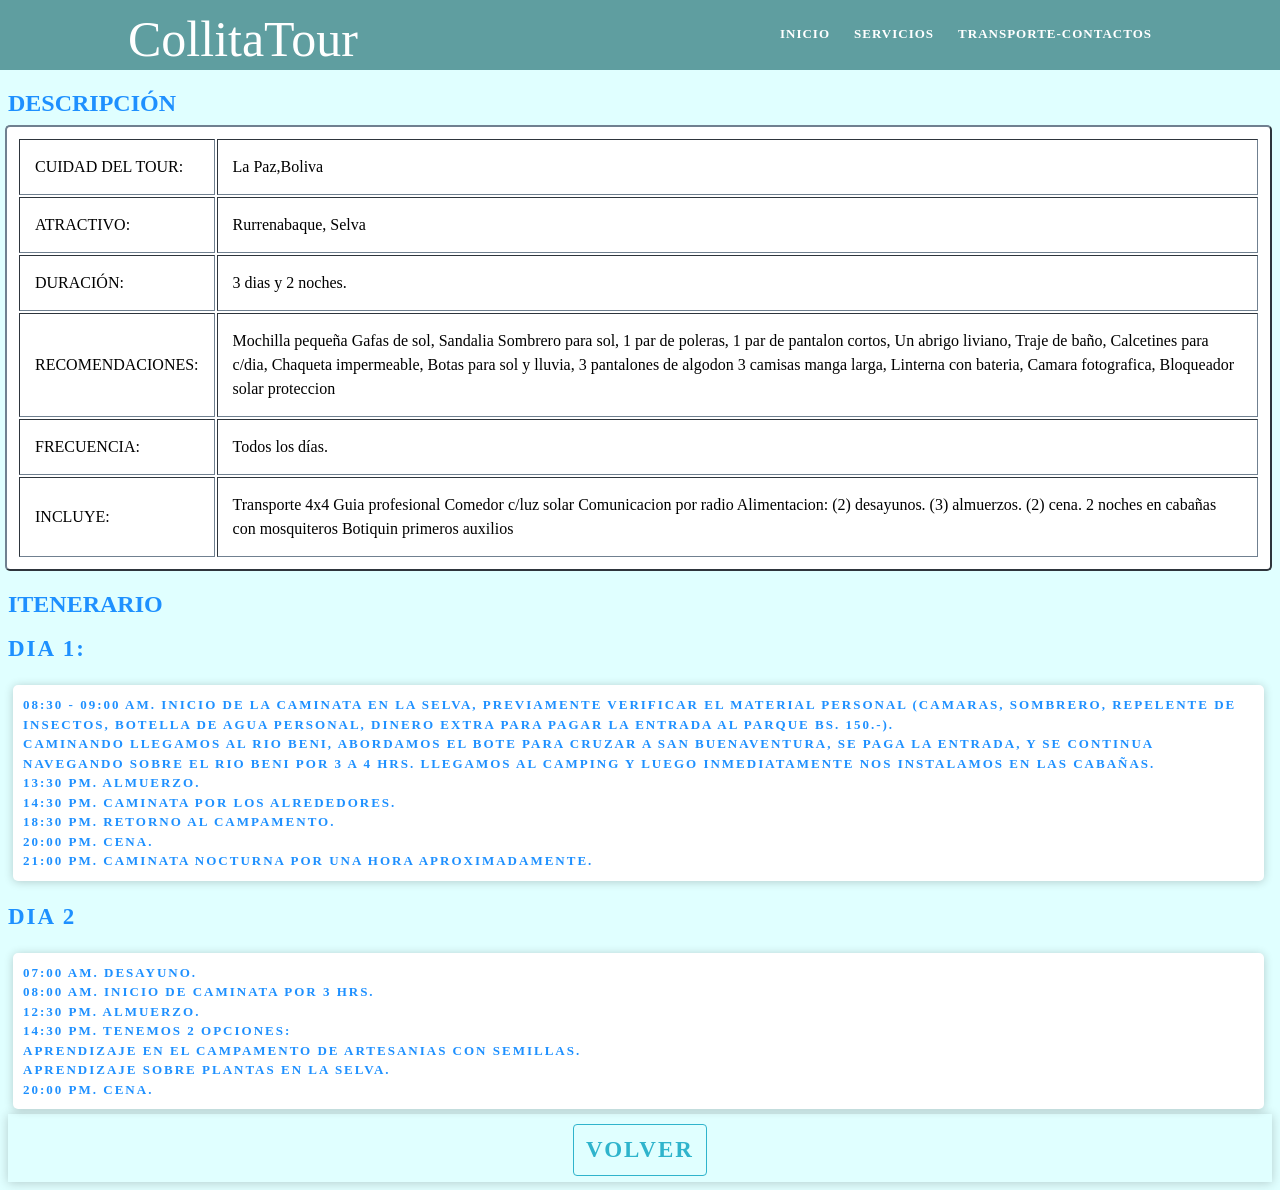
<file: Idustria de turismo/d9.html>
<!DOCTYPE html>
<html>
<head>
<meta charset="UTF-8"/>
<meta name="viewport" content="width=device-width, initial-scale=1.0"/>
<link rel="stylesheet" type="text/css" href="css/es4.css"/>
</head>
<body>
<header >
	<div class="menu">
		<div class="logo">		
			<p><a href="index.html">CollitaTour</a></p>
		</div>
		<nav>
			<ul>
				<li><a href="index.html">inicio</a></li>
				<li><a href="ser.html">servicios</a></li>
				<li><a href="tra.html">transporte-contactos</a></li>
			</ul>
		</nav>
	</div>
</header>
<section>
<div>
<h1>DESCRIPCIÓN</h1>
<table border="2px">
<tr>
<td>CUIDAD DEL TOUR: </td><td> La Paz,Boliva</td></tr>
<tr><td>ATRACTIVO: </td><td>Rurrenabaque, Selva</td></tr>
<tr><td>DURACIÓN: </td><td> 3 dias y 2 noches.</td></tr>
<tr><td>RECOMENDACIONES: </td><td> Mochilla pequeña	Gafas de sol,	Sandalia
Sombrero para sol,	1 par de poleras,	1 par de pantalon cortos,
Un abrigo liviano,	Traje de baño, Calcetines para c/dia,
Chaqueta impermeable,	Botas para sol y lluvia,	3 pantalones de algodon
3 camisas manga larga,	Linterna con bateria,	Camara fotografica,
Bloqueador solar proteccion</td></tr>
<tr><td>FRECUENCIA:</td><td>Todos los días.</td></tr>
<tr><td>INCLUYE: </td><td>Transporte 4x4	Guia profesional
Comedor c/luz solar	Comunicacion por radio
Alimentacion: (2) desayunos. (3) almuerzos. (2) cena.	2 noches en cabañas con mosquiteros
Botiquin primeros auxilios</td></tr>
</table>
<h1>ITENERARIO</h1>
<h3>DIA 1: <h3>
<p>08:30 - 09:00 am. Inicio de la caminata en la selva, previamente verificar el material personal (camaras, sombrero, repelente de insectos, botella de agua personal, dinero extra para pagar la entrada al parque Bs. 150.-).<br>
Caminando llegamos al rio Beni, abordamos el bote para cruzar a San Buenaventura, se paga la entrada, y se continua navegando sobre el rio Beni por 3 a 4 hrs. Llegamos al camping y luego inmediatamente nos instalamos en las cabañas.<br>
13:30 pm. Almuerzo.<br>
14:30 pm. Caminata por los alrededores.<br>
18:30 pm. retorno al campamento.<br>
20:00 pm. Cena.<br>
21:00 pm. Caminata nocturna por una hora aproximadamente.</p>
<h3>DIA 2<h3>
<p>07:00 am. Desayuno.<br>
08:00 am. Inicio de caminata por 3 hrs.<br>
12:30 pm. Almuerzo.<br>
14:30 pm. Tenemos 2 opciones:<br>
Aprendizaje en el campamento de artesanias con semillas.<br>
Aprendizaje sobre plantas en la selva.<br>
20:00 pm. Cena.</p>
<div class="cax">
<a href="ser.html">volver</a>
</div>
</section>
<body>
</html>
</file>
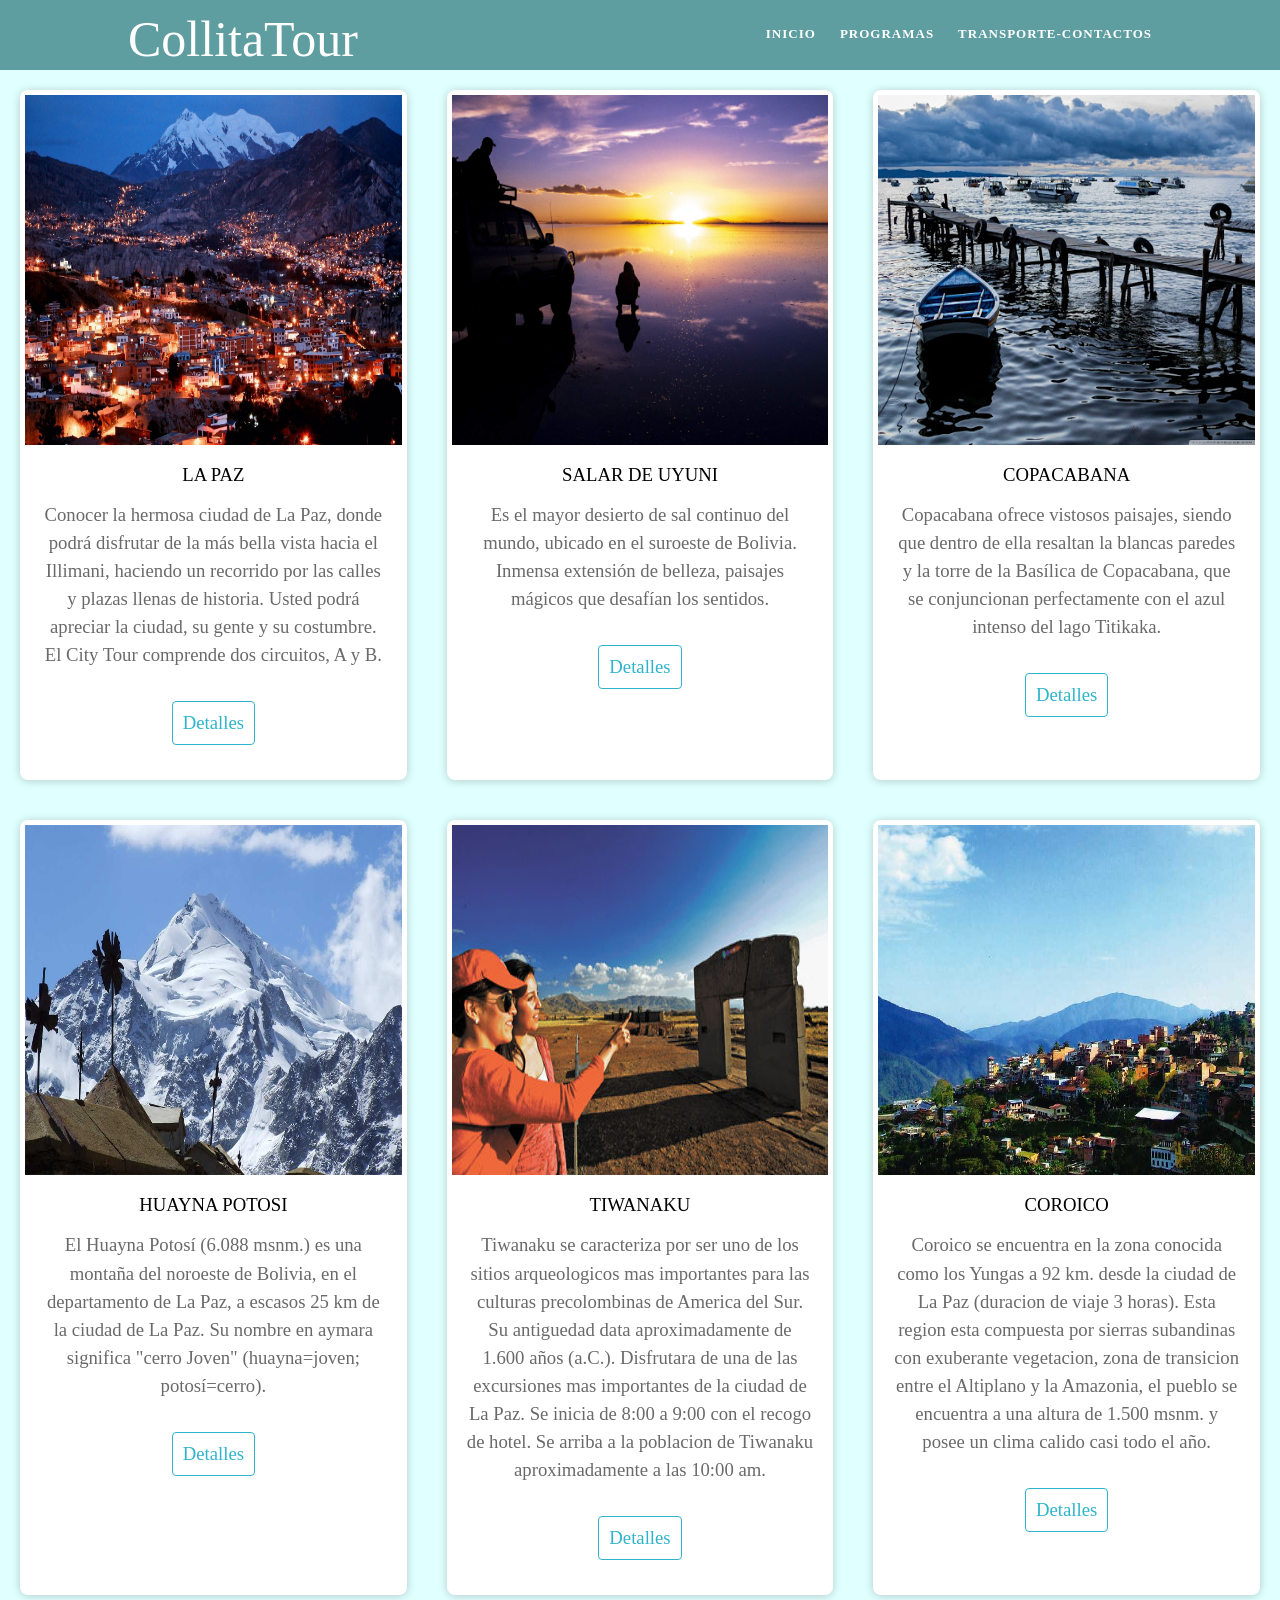
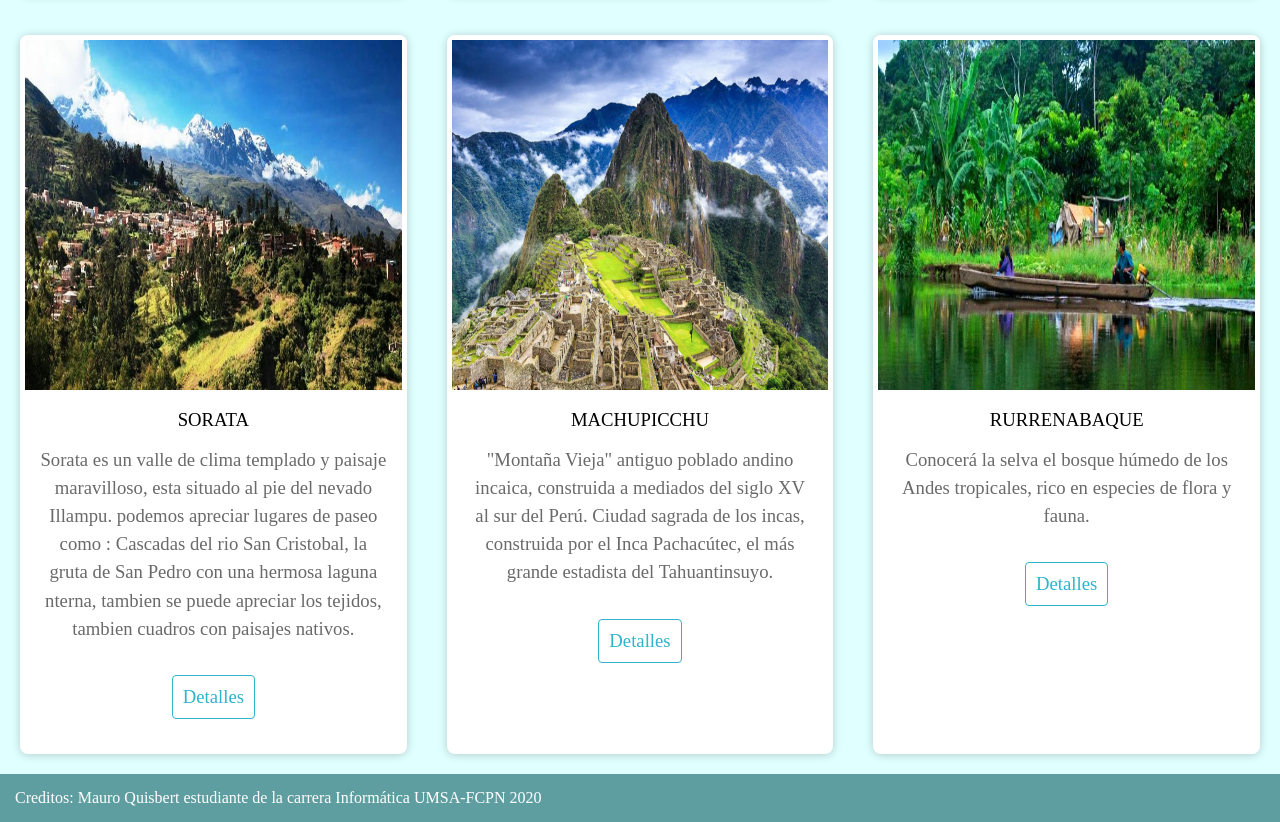
<file: Idustria de turismo/ser.html>
<!DOCTYPE html>
<html>
<head>
<meta charset="UTF-8"/>
<meta name="viewport" content="width=device-width, initial-scale=1.0"/>
<link rel="stylesheet" type="text/css" href="css/es2.css"/>
<title>CollitaTour</title>
</head>
<body>
<header >
	<div class="menu">
		<div class="logo">		
			<p><a href="index.html">CollitaTour</a></p>
		</div>
		<nav>
			<ul>
				<li><a href="index.html">inicio</a></li>
				<li><a href="ser.html">programas</a></li>
				<li><a href="tra.html">transporte-contactos</a></li>
			</ul>
		</nav>
	</div>
</header>
<section>
	<div class="cont1">
		<div class="card">
			<figure>
				<img src="index/img/lapaz.jpg">
			</figure>
			<div class="contenido">
				<h3>LA PAZ<h3>
				<p>Conocer la hermosa ciudad de La Paz, donde podrá disfrutar de la más bella vista hacia el Illimani, haciendo un recorrido por las calles y plazas llenas de historia. Usted podrá apreciar la ciudad, su gente y su costumbre.
					El City Tour comprende dos circuitos, A y B.
				</p>
				<br>
				<a href="d1.html">Detalles</a>
			</div>
		</div>
		<div class="card">
			<figure>
				<img src="index/img/uyuni.jpg">
			</figure>
			<div class="contenido">
				<h3>SALAR DE UYUNI<h3>
				<p>Es el mayor desierto de sal continuo del mundo, ubicado en el suroeste de Bolivia. Inmensa extensión de belleza, paisajes mágicos que desafían los sentidos.</p>
				<br>
				<a href="d2.html">Detalles</a>
			</div>
		</div>
		<div class="card">
			<figure>
				<img src="index/img/copa.jpg">
			</figure>
			<div class="contenido">
				<h3>COPACABANA<h3>
				<p>Copacabana ofrece vistosos paisajes, siendo que dentro de ella resaltan la blancas paredes y la torre de la Basílica de Copacabana, que se conjuncionan perfectamente con el azul intenso del lago Titikaka.</p>
				<br>
				<a href="d3.html">Detalles</a>
			</div>
		</div>
	</div>
<div class="cont2">
		<div class="card">
			<figure>
				<img src="index/img/huay.jpg">
			</figure>
			<div class="contenido">
				<h3>HUAYNA POTOSI<h3>
				<p>El Huayna Potosí (6.088 msnm.) es una montaña del noroeste de Bolivia, en el departamento de La Paz, a escasos 25 km de la ciudad de La Paz. Su nombre en aymara significa "cerro Joven" (huayna=joven; potosí=cerro).</p>
				<br>
				<a href="d4.html">Detalles</a>
			</div>
		</div>
		<div class="card">
			<figure>
				<img src="index/img/tiwa.jpg">
			</figure>
			<div class="contenido">
				<h3>TIWANAKU<h3>
				<p>Tiwanaku se caracteriza por ser uno de los sitios arqueologicos mas importantes para las culturas precolombinas de America del Sur. Su antiguedad data aproximadamente de 1.600 años (a.C.). Disfrutara de una de las excursiones mas importantes de la ciudad de La Paz.
					Se inicia de 8:00 a 9:00 con el recogo de hotel.
					Se arriba a la poblacion de Tiwanaku aproximadamente a las 10:00 am.</p>
				<br>
				<a href="d5.html">Detalles</a>
			</div>
		</div>
		<div class="card">
			<figure>
				<img src="index/img/coro.jpg">
			</figure>
			<div class="contenido">
				<h3>COROICO<h3>
				<p>Coroico se encuentra en la zona conocida como los Yungas a 92 km. desde la ciudad de La Paz (duracion de viaje 3 horas). Esta region esta compuesta por sierras subandinas con exuberante vegetacion, zona de transicion entre el Altiplano y la Amazonia, el pueblo se encuentra a una altura de 1.500 msnm. y posee un clima calido casi todo el año.</p>
				<br>
				<a href="d6.html">Detalles</a>
			</div>
		</div>
</div>
<div class="cont3">
		<div class="card">
			<figure>
				<img src="index/img/sora.jpg">
			</figure>
			<div class="contenido">
				<h3>SORATA<h3>
				<p>Sorata es un valle de clima templado y paisaje maravilloso, esta situado al pie del nevado Illampu. podemos apreciar lugares de paseo como : Cascadas del rio San Cristobal, la gruta de San Pedro con una hermosa laguna nterna, tambien se puede apreciar los tejidos, tambien cuadros con paisajes nativos.</p>
				<br>
				<a href="d7.html">Detalles</a>
			</div>
		</div>
		<div class="card">
			<figure>
				<img src="index/img/machu.jpg">
			</figure>
			<div class="contenido">
				<h3>MACHUPICCHU<h3>
				<p>"Montaña Vieja" antiguo poblado andino incaica, construida a mediados del siglo XV al sur del Perú. Ciudad sagrada de los incas, construida por el Inca Pachacútec, el más grande estadista del Tahuantinsuyo.</p>
				<br>
				<a href="d8.html">Detalles</a>
			</div>
		</div>
		<div class="card">
			<figure>
				<img src="index/img/rurre.jpg">
			</figure>
			<div class="contenido">
				<h3>RURRENABAQUE<h3>
				<p>Conocerá la selva el bosque húmedo de los Andes tropicales, rico en especies de flora y fauna.</p>
				<br>
				<a href="d9.html">Detalles</a>
			</div>
		</div>
</div>
</section>
<footer>
	<div class="pie">
		<p>Creditos: Mauro Quisbert estudiante de la carrera Informática UMSA-FCPN 2020</p>
	</div>
</footer> 
</body>
</html>
</file>
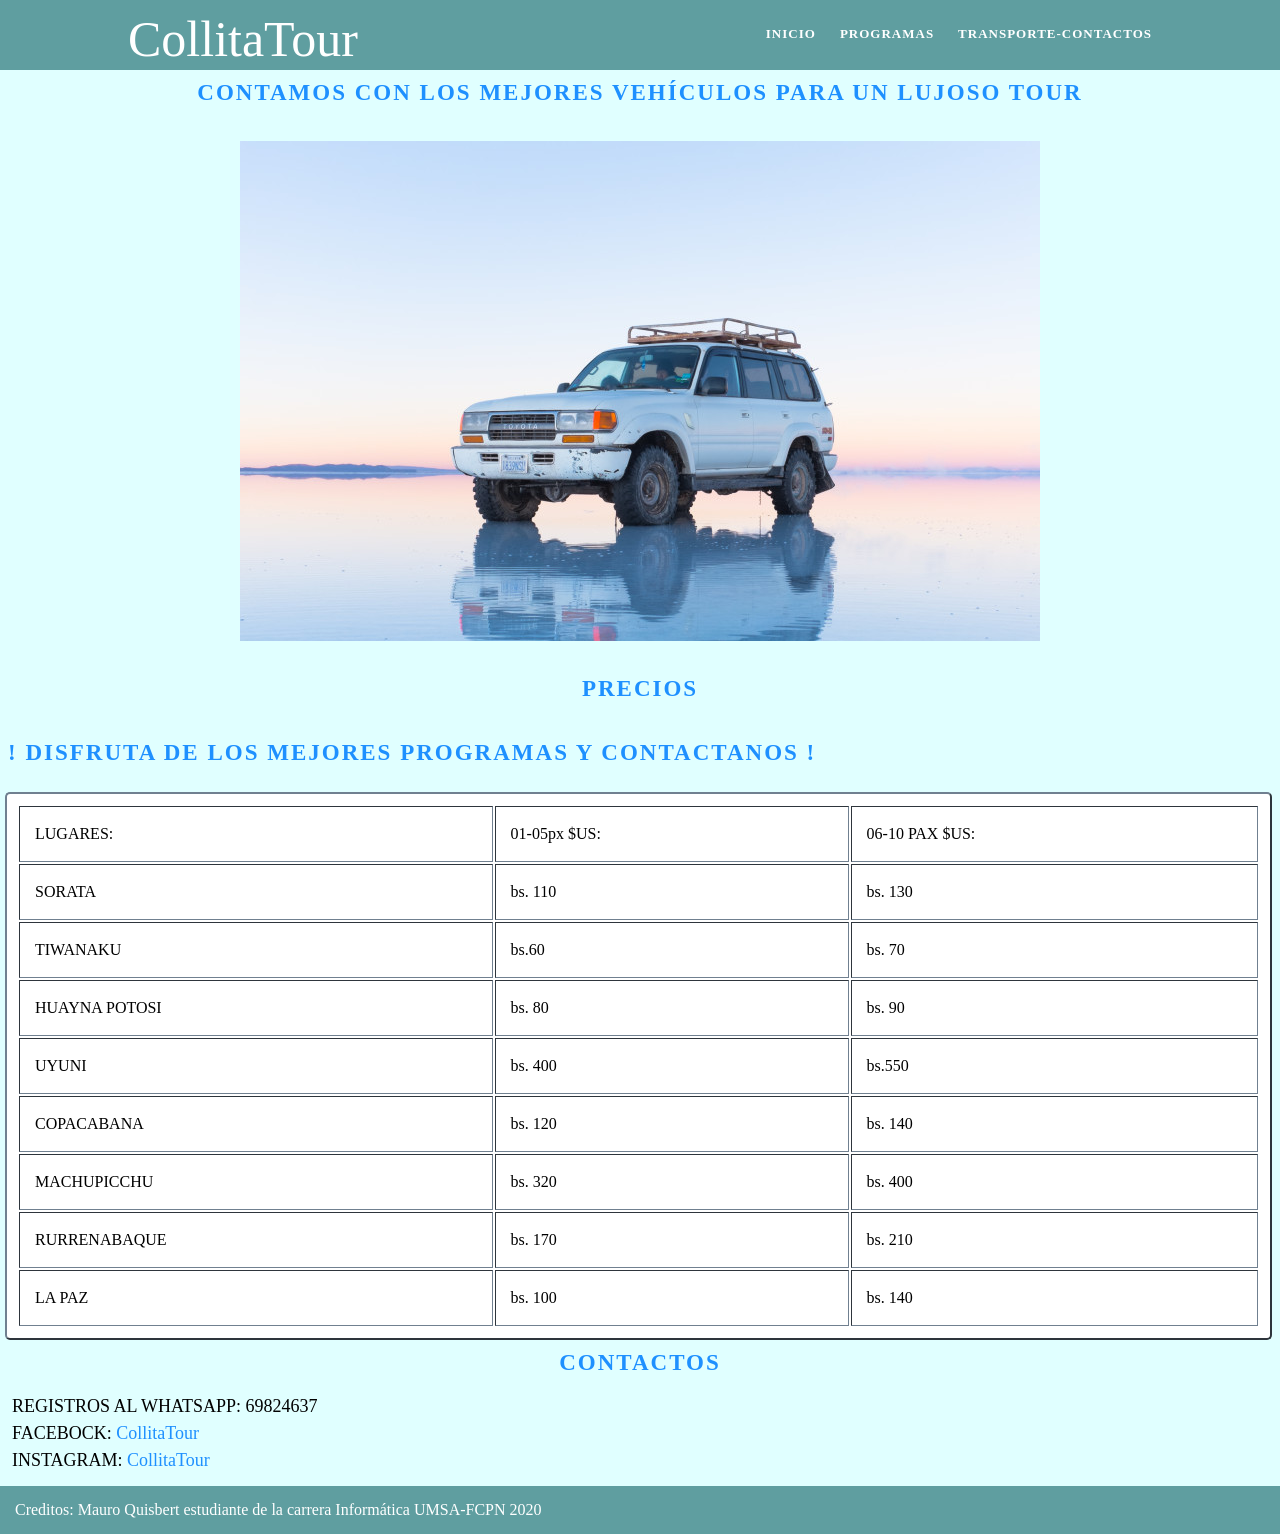
<file: Idustria de turismo/tra.html>
<!DOCTYPE html>
<html>
<head>
<meta charset="UTF-8"/>
<meta name="viewport" content="width=device-width, initial-scale=1.0"/>
<link rel="stylesheet" type="text/css" href="css/es3.css"/>
<title>CollitaTour</title>
</head>
<body>
<header>
	<div class="menu">
		<div class="logo">		
			<p><a href="index.html">CollitaTour</a></p>
		</div>
		<nav>
			<ul>
				<li><a href="index.html">inicio</a></li>
				<li><a href="ser.html">programas</a></li>
				<li><a href="tra.html">transporte-contactos</a></li>
			</ul>
		</nav>
	</div>
</header>
<section>
<h1>contamos con los mejores vehículos para un lujoso tour</h1>
<div class="imagenes">

	<ul>
		<li><img src="index/img/au1.jpg"></li>
		<li><img src="index/img/au3.jpg"></li>
		<li><img src="index/img/au4.jpg"></li>
		<li><img src="index/img/au5.jpg"></li>	
	</ul>
</div>
<div class="cax">
<table border="2px">
<h1>PRECIOS<h1>
<h3>! DISFRUTA DE LOS MEJORES PROGRAMAS Y CONTACTANOS !<h3>
<tr><td>LUGARES:</td><td>01-05px $US:</td><td>06-10 PAX $US:</td></tr>
<tr><td>SORATA</td><td>bs. 110</td><td>bs. 130</td></tr>
<tr><td>TIWANAKU</td><td>bs.60</td><td>bs. 	70</td></tr>
<tr><td>HUAYNA POTOSI</td><td>bs. 80</td><td>bs. 90</td></tr>
<tr><td>UYUNI</td><td>bs. 400</td><td>bs.550</td></tr>
<tr><td>COPACABANA</td><td>bs. 120</td><td>bs. 140</td></tr>
<tr><td>MACHUPICCHU</td><td>bs. 320</td><td>bs. 400</td></tr>
<tr><td>RURRENABAQUE</td><td>bs. 170</td><td>bs. 210</td></tr>
<tr><td>LA PAZ</td><td>bs. 100</td><td>bs. 140</td></tr>
</table>
</div>
<h1>contactos</h1>
<div class="lista">
<ul>
<li>REGISTROS AL WHATSAPP: 69824637</li>
<li>FACEBOCK: <a href="index.html">CollitaTour</a></li>
<li>INSTAGRAM: <a href="index.html">CollitaTour</a></li>
</ul>
</div>
</section>
<footer>
	<div class="pie">
		<p>Creditos: Mauro Quisbert estudiante de la carrera Informática UMSA-FCPN 2020</p>
	</div>
</footer>
</body>
</html>
</file>
<file: Idustria de turismo/css/es1.css>
*{
	margin:0;
	padding:0;
}
header{width:100%;
	background:#5F9EA0 ;
	height:70px;
}
.menu{
	width:80%;
	height:70px;
	background:#5F9EA0;
	margin:auto;
}
.logo{
	width:30%;
	height:70px;
	background:#5F9EA0;
	float:left;
	padding-top:10px;
	box-sizing:border-box;
	text-decoration:none;
	
}
nav{
	width:70%;
	height:70px;
	background:#5F9EA0;
	float:left;
	text-align:right;
	padding-top:24px;
	box-sizing:border-box;
}
nav ul li{
	display:inline;
}
nav ul li a{
	color:white;
	font-size:13px;
	text-decoration:none;
	text-transform:uppercase;
	padding-left:20px;
	font-weight:bold;
	letter-spacing:1px;
}
nav ul li a:hover{
	color:#4444;
}
.logo p a{
	color:white;
	font-size:50px;
	text-decoration:none;}
nav{
	width:70%;
	height:70px;
	background:#5F9EA0;
	float:left;
	text-align:right;
	padding-top:24px;
	box-sizing:border-box;
}
nav ul li{
	display:inline;
}
nav ul li a{
	color:white;
	font-size:13px;
	text-decoration:none;
	text-transform:uppercase;
	padding-left:20px;
	font-weight:bold;
	letter-spacing:1px;
}
nav ul li a:hover{
	color:#4444;
}
.logo p a{
	color:white;
	font-size:50px;
	text-decoration:none;	
}
.cont1{
	width:100%;
	display:flex;
	max-whidth:1100px;
}
.card{
	width:100%;
	margin:20px;
	border-radius:6px;
	overflow: hidden;
	background:#fff;
	box-shadow: 0px 1px 10px rgba(0,0,0,0.2);
	cursor:default;
	transition: all 400ms ease;
}
.card:hover{
	box-shadow:5px 5px 20px rgba(0,0,0,0.4);
	transform: transLateY(-3%);
}
.card img{
	width:100%;
	height:350px;
}
.card .contenido{
	padding:15px;
	text-align:center;
}
.card .contenido p{
	line-height:1.5;
	color:#6a6a6a;
}
.card .contenido h3{
	font-weight:400;
	margin-bottom:15px;
}
.card .contenido a{
	text-decoration:none;
	display:inline-block;
	padding:10px;
	margin-top:10px;
	color:#2fb4cc;
	border:1px solid #2fb4cc;
	border-radius: 4px;
	transition: all 400ms ease;
}
.card .contenido a:hover{
	background:#2fb4cc;
	color:#fff;
}
.cont1{
	width:100%;
	display:flex;
	max-whidth:1100px;
}
.card{
	width:100%;
	margin:20px;
	border-radius:6px;
	overflow: hidden;
	background:#fff;
	box-shadow: 0px 1px 10px rgba(0,0,0,0.2);
	cursor:default;
	transition: all 400ms ease;
	padding:5px;
}
.card:hover{
	box-shadow:5px 5px 20px rgba(0,0,0,0.4);
	transform: transLateY(-3%);
}
.card img{
	width:100%;
	height:350px;
	padding:2px;
}
.card .contenido{
	padding:15px;
	text-align:center;
}
.card .contenido p{
	line-height:1.5;
	color:#6a6a6a;
}
.card .contenido h3{
	font-weight:400;
	margin-bottom:15px;
}
.card .contenido a{
	text-decoration:none;
	display:inline-block;
	padding:10px;
	margin-top:10px;
	color:#2fb4cc;
	border:1px solid #2fb4cc;
	border-radius: 4px;
	transition: all 400ms ease;
}
.cont2{
	width:100%;
	display:flex;
	max-whidth:1100px;
}
.card{
	width:100%;
	margin:20px;
	border-radius:6px;
	overflow: hidden;
	background:#fff;
	box-shadow: 0px 1px 10px rgba(0,0,0,0.2);
	cursor:default;
	transition: all 400ms ease;
}
.card:hover{
	box-shadow:5px 5px 20px rgba(0,0,0,0.4);
	transform: transLateY(-3%);
}
.card img{
	width:100%;
	height:350px;
}
.card .contenido{
	padding:15px;
	text-align:center;
}
.card .contenido p{
	line-height:1.5;
	color:#6a6a6a;
}
.card .contenido h3{
	font-weight:400;
	margin-bottom:15px;
}
.card .contenido a{
	text-decoration:none;
	display:inline-block;
	padding:10px;
	margin-top:10px;
	color:#2fb4cc;
	border:1px solid #2fb4cc;
	border-radius: 4px;
	transition: all 400ms ease;
}
.cont3{
	width:100%;
	display:flex;
	max-whidth:1100px;
}
.card{
	width:100%;
	margin:20px;
	border-radius:8px;
	overflow: hidden;
	background:#fff;
	box-shadow: 0px 1px 10px rgba(0,0,0,0.2);
	cursor:default;
	transition: all 400ms ease;
}
.card:hover{
	box-shadow:5px 5px 20px rgba(0,0,0,0.4);
	transform: transLateY(-3%);
}
.card img{
	width:100%;
	height:350px;
}
.card .contenido{
	padding:15px;
	text-align:center;
}
.card .contenido p{
	line-height:1.5;
	color:#6a6a6a;
}
.card .contenido h3{
	font-weight:400;
	margin-bottom:15px;
}
.card .contenido a{
	text-decoration:none;
	display:inline-block;
	padding:10px;
	margin-top:10px;
	color:#2fb4cc;
	border:1px solid #2fb4cc;
	border-radius: 4px;
	transition: all 400ms ease;
}
body{
	background:#E0FFFF;
}
footer{
	background:#5F9EA0;
	color:white;
	padding:15px;
}
</file>
<file: Idustria de turismo/css/es4.css>
*{
	margin:0;
	padding:0;
}
header{width:100%;
	background:#5F9EA0;
	height:70px;
}
.menu{
	width:80%;
	height:70px;
	background:#5F9EA0;
	margin:auto;
}
.logo{
	width:30%;
	height:70px;
	background:#5F9EA0;
	float:left;
	padding-top:10px;
	box-sizing:border-box;
	text-decoration:none;
	
}
nav{
	width:70%;
	height:70px;
	background:#5F9EA0;
	float:left;
	text-align:right;
	padding-top:24px;
	box-sizing:border-box;
}
nav ul li{
	display:inline;
}
nav ul li a{
	color:white;
	font-size:13px;
	text-decoration:none;
	text-transform:uppercase;
	padding-left:20px;
	font-weight:bold;
	letter-spacing:1px;
}
nav ul li a:hover{
	color:#4444;
}
.logo p a{
	color:white;
	font-size:50px;
	text-decoration:none;}
nav{
	width:70%;
	height:70px;
	background:#5F9EA0;
	float:left;
	text-align:right;
	padding-top:24px;
	box-sizing:border-box;
}
nav ul li{
	display:inline;
}
nav ul li a{
	color:white;
	font-size:13px;
	text-decoration:none;
	text-transform:uppercase;
	padding-left:20px;
	font-weight:bold;
	letter-spacing:1px;
}
nav ul li a:hover{
	color:#4444;
}
.logo p a{
	color:white;
	font-size:50px;
	text-decoration:none;
}
section table{
	width:99%;
	border-color:#708090;
	border-radius:5px;
	background:white;
	margin:5px;
	padding:10px;
	cursor:default;
	line-height:1.5;
	text-decoration:none;
	text-align:left;
	transition: all 400ms ease;
	
}
td, th{
	padding:15px;
}
tr:hover{
	background-color:#EefFFF;
}
section p{
	background:white;
	margin:5px;
	padding:10px;
	font-size:12px;
	border-radius:5px;
	cursor:default;
	line-height:1.5;
	text-decoration:none;
	display:inline-block;
	box-shadow: 0px 1px 10px rgba(0,0,0,0.2);
	transition: all 400ms ease;
	display:inline-block;
	box-sizing:border-box;
	width:99%;
	color:#1E90FF;
	text-transform:uppercase;
	font-size:13px;
}
h1{
	padding-top:12px;
	box-sizing:border-box;
	margin:8px;
	color:#1E90FF;
}
h3{
	padding-top:10px;
	margin:8px;
	text-transform:uppercase;
	font-size:23px;	
	color:#1E90FF;
	letter-spacing:2px;
}
section a{
	text-decoration:none;
}
.cax:hover a{
	box-shadow:5px 5px 20px rgba(0,0,0,0.4);
	transform: transLateY(-3%);
	background:#2fb4cc;
	color:#fff;
}
.cax{
	text-decoration:none;
	text-align:center;
	overflow: hidden;
	box-shadow: 0px 1px 10px rgba(0,0,0,0.2);
	cursor:default;
	transition: all 400ms ease;
}
.cax a{
	text-decoration:none;
	display:inline-block;
	padding:12px;
	margin-top:10px;
	color:#2fb4cc;
	border:1px solid #2fb4cc;
	border-radius: 4px;
	transition: all 400ms ease;
	overflow: hidden;
}
p:hover{
	background-color:#EefFFF;	
}
table:hover{
box-shadow:5px 5px 20px rgba(0,0,0,0.4);
	transform: transLateY(-3%);
}
body{
	background:#E0FFFF
}
p:hover{
	box-shadow:5px 5px 20px rgba(0,0,0,0.4);
	transform: transLateY(-3%);
}
</file>
<file: Idustria de turismo/css/es2.css>
*{
	margin:0;
	padding:0;
}
header{width:100%;
	background:#5F9EA0 ;
	height:70px;
}
.menu{
	width:80%;
	height:70px;
	background:#5F9EA0;
	margin:auto;
}
.logo{
	width:30%;
	height:70px;
	background:#5F9EA0;
	float:left;
	padding-top:10px;
	box-sizing:border-box;
	text-decoration:none;
}
nav{
	width:70%;
	height:70px;
	background:#5F9EA0;
	float:left;
	text-align:right;
	padding-top:24px;
	box-sizing:border-box;
}
nav ul li{
	display:inline;
}
nav ul li a{
	color:white;
	font-size:13px;
	text-decoration:none;
	text-transform:uppercase;
	padding-left:20px;
	font-weight:bold;
	letter-spacing:1px;
}
nav ul li a:hover{
	color:#4444;
}
.logo p a{
	color:white;
	font-size:50px;
	text-decoration:none;
}
.cont1{
	width:100%;
	display:flex;
	max-whidth:1100px;
}
.card{
	width:100%;
	margin:20px;
	border-radius:6px;
	overflow: hidden;
	background:#fff;
	box-shadow: 0px 1px 10px rgba(0,0,0,0.2);
	cursor:default;
	transition: all 400ms ease;
}
.card:hover{
	box-shadow:5px 5px 20px rgba(0,0,0,0.4);
	transform: transLateY(-3%);
}
.card img{
	width:100%;
	height:350px;
}
.card .contenido{
	padding:15px;
	text-align:center;
}
.card .contenido p{
	line-height:1.5;
	color:#6a6a6a;
}
.card .contenido h3{
	font-weight:400;
	margin-bottom:15px;
}
.card .contenido a{
	text-decoration:none;
	display:inline-block;
	padding:10px;
	margin-top:10px;
	color:#2fb4cc;
	border:1px solid #2fb4cc;
	border-radius: 4px;
	transition: all 400ms ease;
}
.card .contenido a:hover{
	background:#2fb4cc;
	color:#fff;
}
.cont1{
	width:100%;
	display:flex;
	max-whidth:1100px;
}
.card{
	width:100%;
	margin:20px;
	border-radius:6px;
	overflow: hidden;
	background:#fff;
	box-shadow: 0px 1px 10px rgba(0,0,0,0.2);
	cursor:default;
	transition: all 400ms ease;
	padding:5px;
}
.card:hover{
	box-shadow:5px 5px 20px rgba(0,0,0,0.4);
	transform: transLateY(-3%);
}
.card img{
	width:100%;
	height:350px;
}
.card .contenido{
	padding:15px;
	text-align:center;
}
.card .contenido p{
	line-height:1.5;
	color:#6a6a6a;
}
.card .contenido h3{
	font-weight:400;
	margin-bottom:15px;
}
.card .contenido a{
	text-decoration:none;
	display:inline-block;
	padding:10px;
	margin-top:10px;
	color:#2fb4cc;
	border:1px solid #2fb4cc;
	border-radius: 4px;
	transition: all 400ms ease;
}
.cont2{
	width:100%;
	display:flex;
	max-whidth:1100px;
}
.card{
	width:100%;
	margin:20px;
	border-radius:6px;
	overflow: hidden;
	background:#fff;
	box-shadow: 0px 1px 10px rgba(0,0,0,0.2);
	cursor:default;
	transition: all 400ms ease;
}
.card:hover{
	box-shadow:5px 5px 20px rgba(0,0,0,0.4);
	transform: transLateY(-3%);
}
.card img{
	width:100%;
	height:350px;
}
.card .contenido{
	padding:15px;
	text-align:center;
}
.card .contenido p{
	line-height:1.5;
	color:#6a6a6a;
}
.card .contenido h3{
	font-weight:400;
	margin-bottom:15px;
}
.card .contenido a{
	text-decoration:none;
	display:inline-block;
	padding:10px;
	margin-top:10px;
	color:#2fb4cc;
	border:1px solid #2fb4cc;
	border-radius: 4px;
	transition: all 400ms ease;
}
.cont3{
	width:100%;
	display:flex;
	max-whidth:1100px;
}
.card{
	width:100%;
	margin:20px;
	border-radius:8px;
	overflow: hidden;
	background:#fff;
	box-shadow: 0px 1px 10px rgba(0,0,0,0.2);
	cursor:default;
	transition: all 400ms ease;
}
.card:hover{
	box-shadow:5px 5px 20px rgba(0,0,0,0.4);
	transform: transLateY(-3%);
}
.card img{
	width:100%;
	height:350px;
}
.card .contenido{
	padding:15px;
	text-align:center;
}
.card .contenido p{
	line-height:1.5;
	color:#6a6a6a;
}
.card .contenido h3{
	font-weight:400;
	margin-bottom:15px;
}
.card .contenido a{
	text-decoration:none;
	display:inline-block;
	padding:10px;
	margin-top:10px;
	color:#2fb4cc;
	border:1px solid #2fb4cc;
	border-radius: 4px;
	transition: all 400ms ease;
}
body{
		background:#E0FFFF;
}
footer{
	background:#5F9EA0;
	color:white;
	padding:15px;
}
</file>
<file: Idustria de turismo/css/es3.css>
*{
	margin:0;
	padding:0;
}
header{width:100%;
	background:#5F9EA0 ;
	height:70px;
}
.menu{
	width:80%;
	height:70px;
	background:#5F9EA0;
	margin:auto;
}
.logo{
	width:30%;
	height:70px;
	background:#5F9EA0;
	float:left;
	padding-top:10px;
	box-sizing:border-box;
	text-decoration:none;	
}
nav{
	width:70%;
	height:70px;
	background:#5F9EA0;
	float:left;
	text-align:right;
	padding-top:24px;
	box-sizing:border-box;
}
nav ul li{
	display:inline;
}
nav ul li a{
	color:white;
	font-size:13px;
	text-decoration:none;
	text-transform:uppercase;
	padding-left:20px;
	font-weight:bold;
	letter-spacing:1px;
}
nav ul li a:hover{
	color:#4444;
}
.logo p a{
	color:white;
	font-size:50px;
	text-decoration:none;
}
body{
		background:#E0FFFF;
}
.imagenes{
	width:800px;
	height:500px;
	margin:30px auto;
	overflow:hidden;
}
.imagenes ul{
		list-style:none;
		width:2800px;
		display:flex;
		
		animation:slide 20s infinite;
}
@keyframes slide{
	0% {margin-left: 0px;}
	20% {margin-left: 0px;}
	
	25% {margin-left: -1100px;}
	45% {margin-left: -1100px;}
	
	50% {margin-left: -2200px;}
	70% {margin-left: -2200px;}
	
	75% {margin-left: -3600px;}
	100% {margin-left: -3600px;}

}
h1{
	text-transform:uppercase;
	color:#1E90FF;
	cursor:default;
	font-size:23px;	
	letter-spacing:2px;
	padding:5px;
	margin:5px;
	text-align:center;
}
section table{
	width:99%;
	border-color:#708090;
	border-radius:5px;
	background:white;
	margin:5px;
	padding:10px;
	cursor:default;
	line-height:1.5;
	text-decoration:none;
	text-align:left;
	transition: all 400ms ease;
}
table:hover{
box-shadow:5px 5px 20px rgba(0,0,0,0.4);
	transform: transLateY(-3%);
}
td, th{
	padding:15px;
}
tr:hover{
	background-color:#EefFFF;
}
footer{
	background:#5F9EA0;
	color:white;
	padding:15px;
}
.imagenes:hover{
	box-shadow:5px 5px 20px rgba(0,0,0,0.4);
	transform: transLateY(-3%);
}
.lista ul{
	font-size:18px;
	text-align:left;
	margin:6px;
	padding:6px;
	cursor:default;
	line-height:1.5;
	text-decoration:none;
}
.lista ul a{
	cursor:default;
	line-height:1.5;
	text-decoration:none;
	color:#1E90FF;
}
h3{
	padding-top:10px;
	margin:8px;
	text-transform:uppercase;
	font-size:23px;	
	color:#1E90FF;
	letter-spacing:2px;
}
</file>
